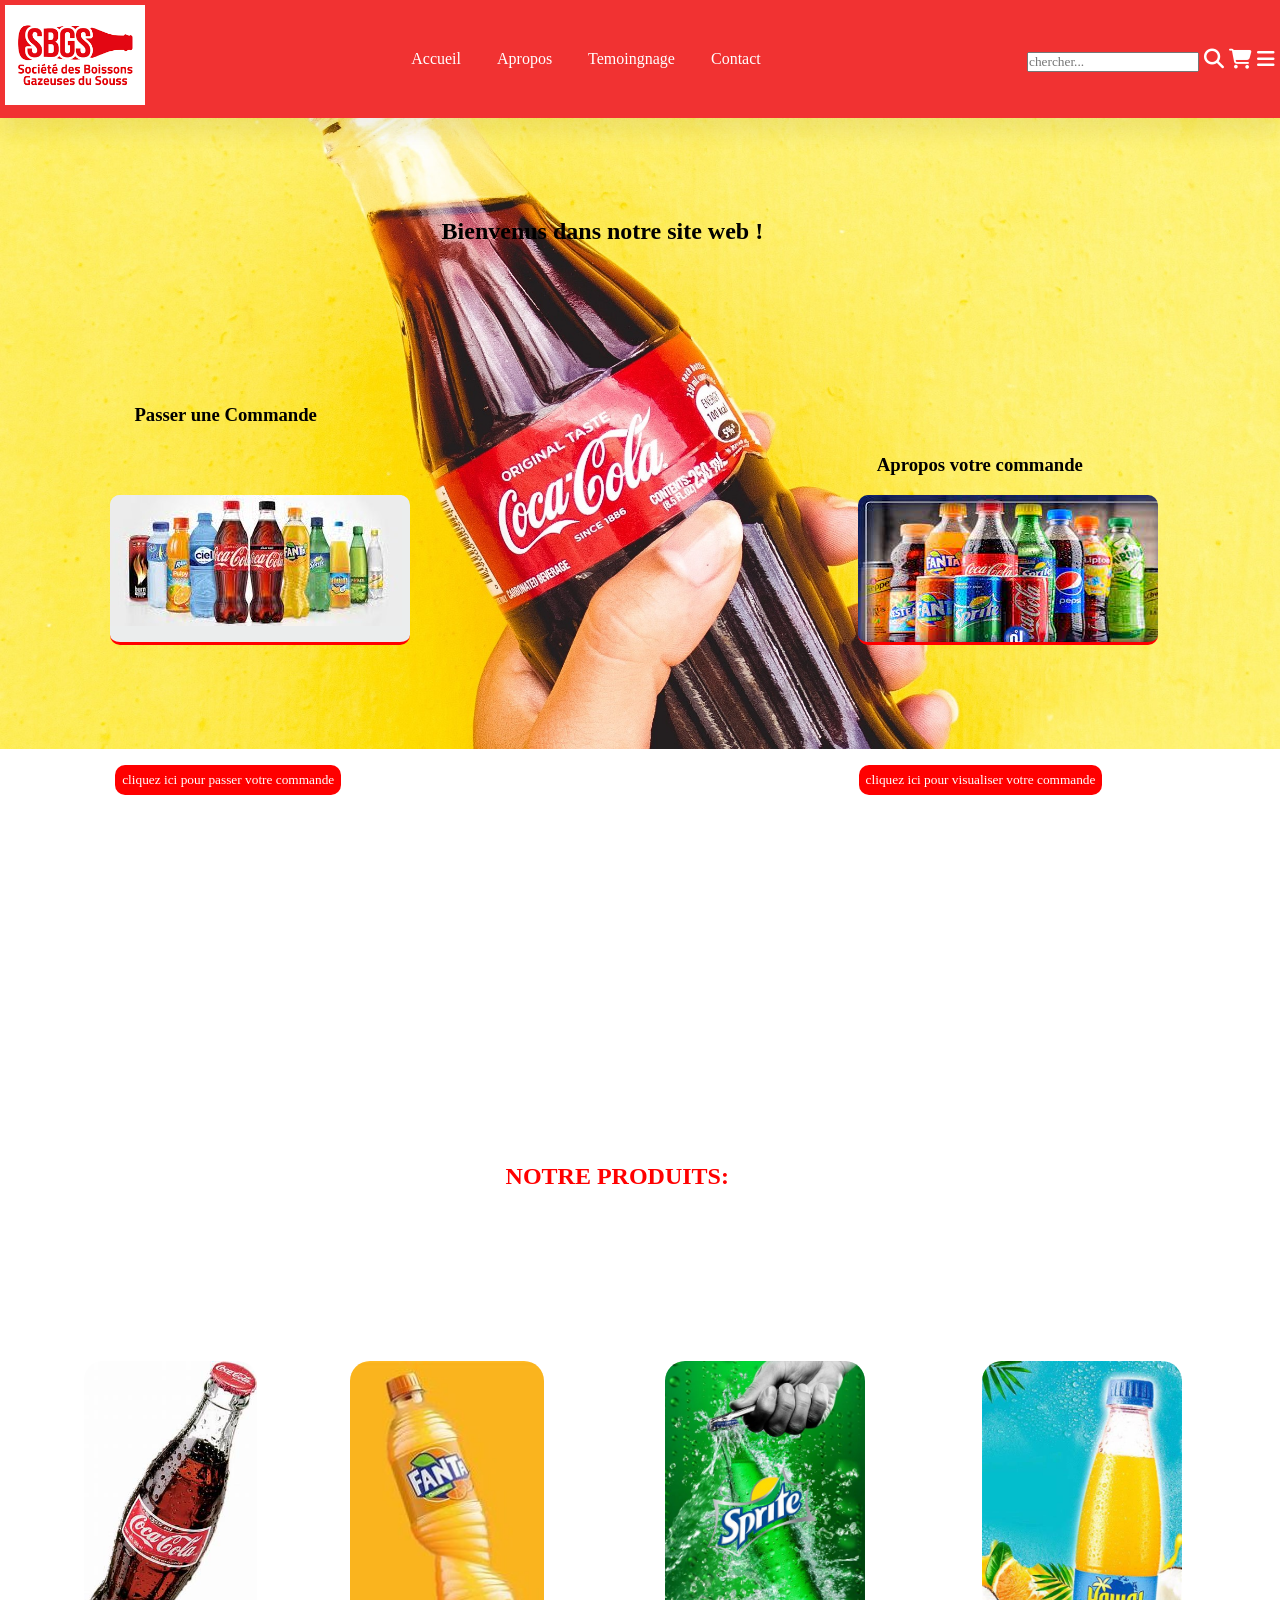
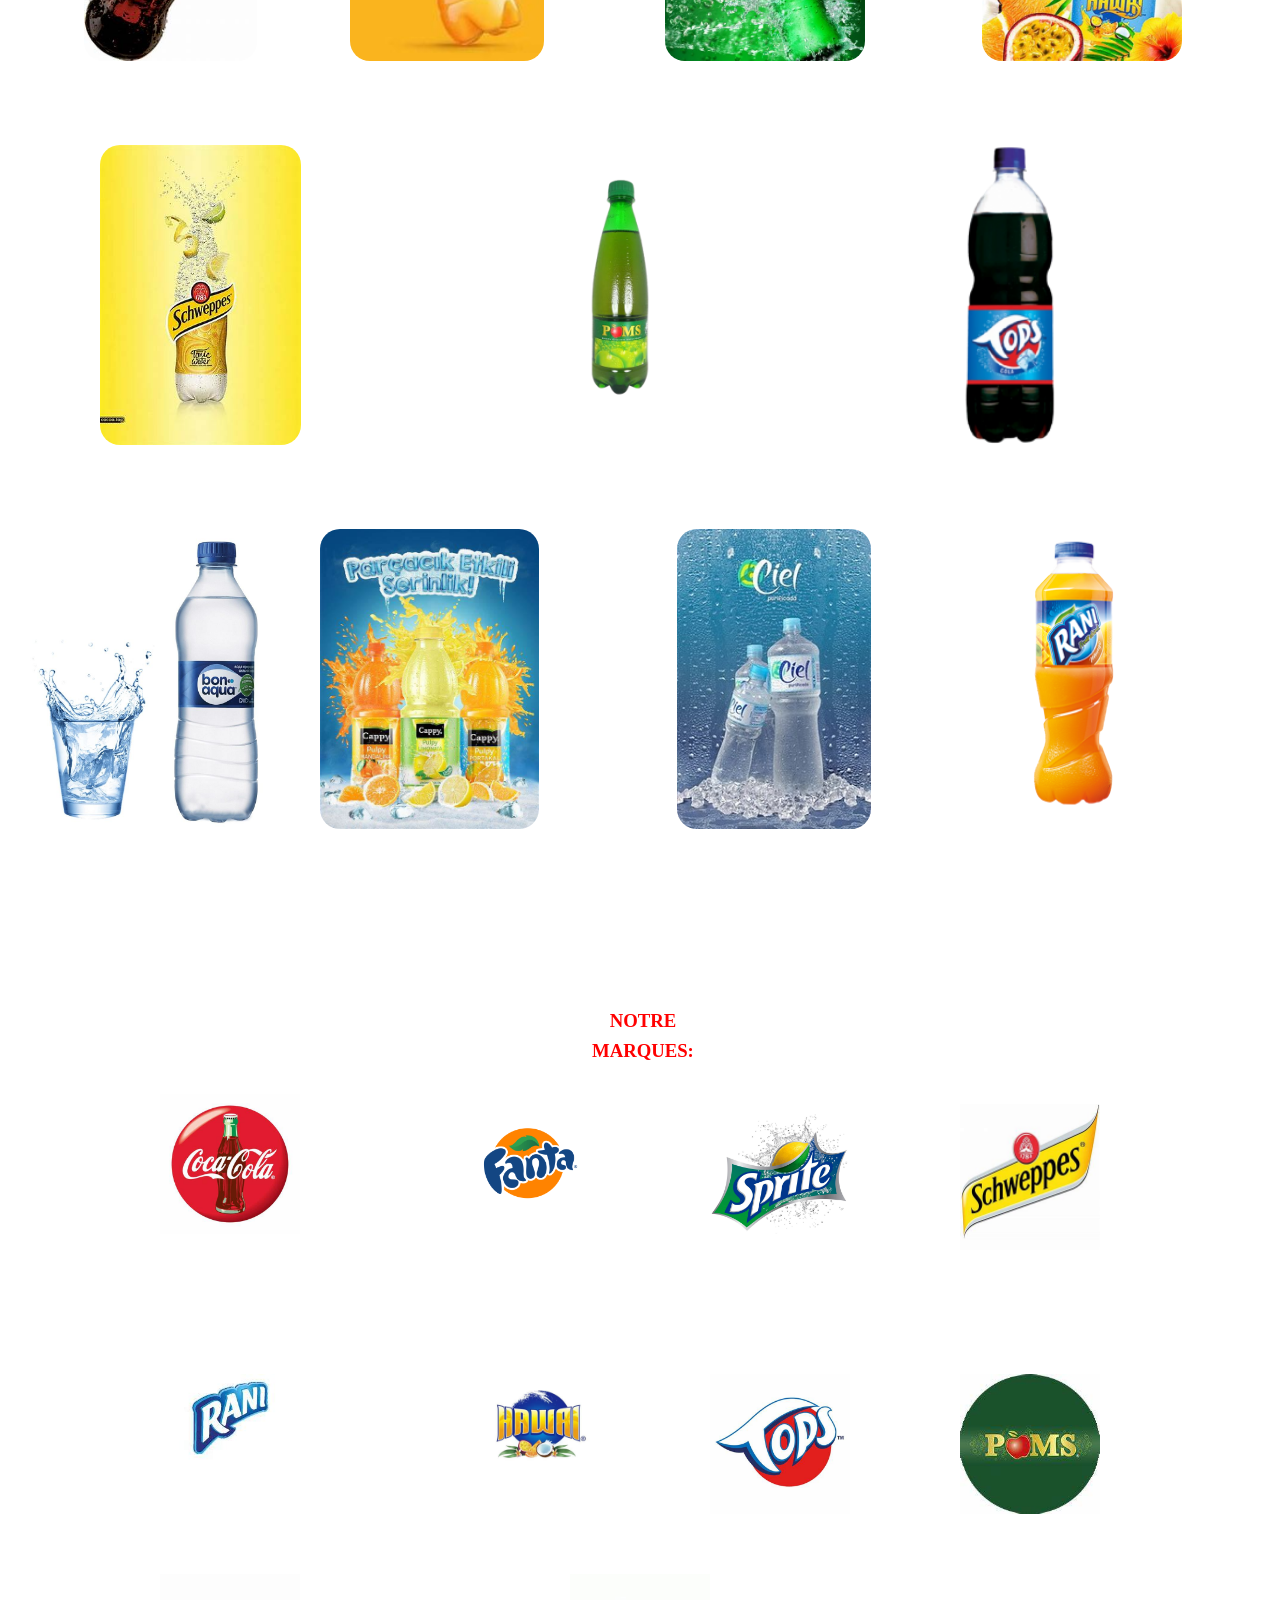
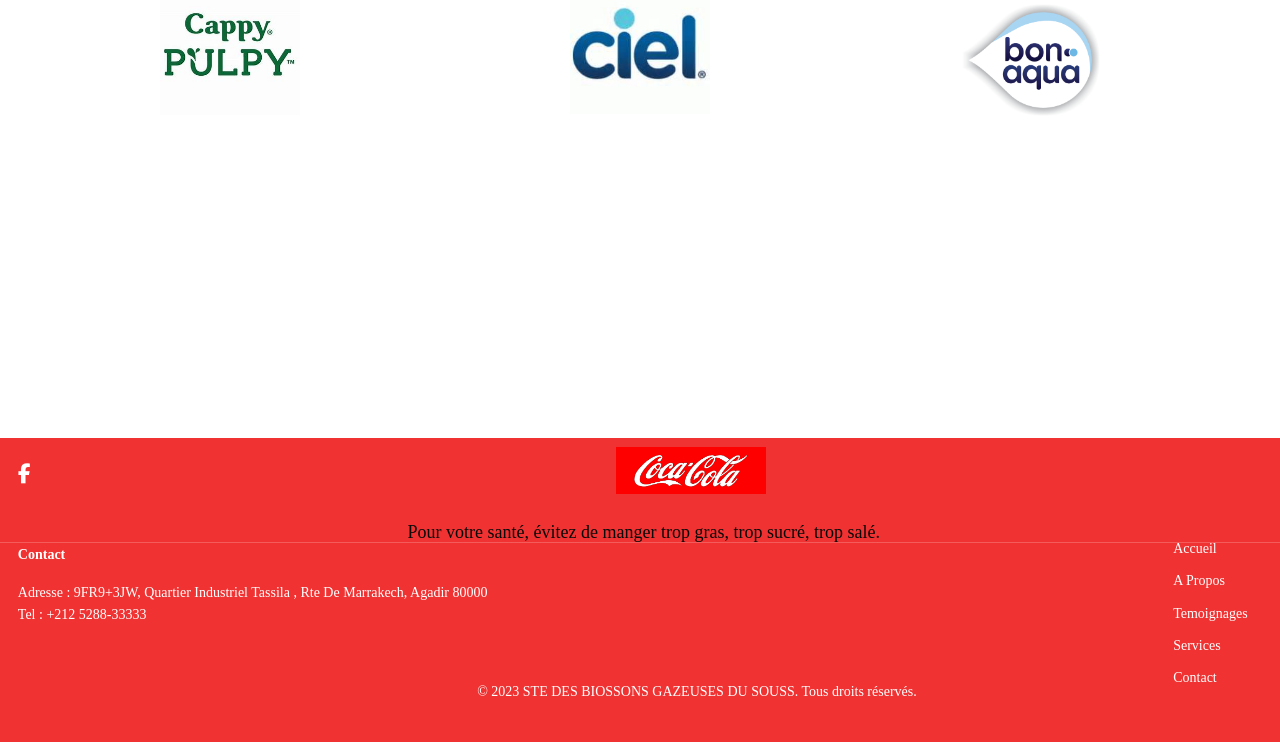
<file: index.html>
<!DOCTYPE html>
<html lang="en">
<head>
    <meta charset="UTF-8">
    <meta name="viewport" content="width=device-width, initial-scale=1.0">
    <title>STE DES BIOSSONS GAZEUSES DU SOUSS</title>
    <link rel="stylesheet" href="t.css">
    <link rel="stylesheet" href="https://cdnjs.cloudflare.com/ajax/libs/font-awesome/6.4.0/css/all.min.css">
    <style>
#header {
    position: sticky;
    top: 0; /* Ancrer en haut de la page */
    z-index: 100; /* Assurer que l'en-tête est au-dessus du contenu */
    background-color: white; /* Ajoutez la couleur de fond que vous préférez */
}
/* #content {
            background-image: url('wiw.jpg');
            background-size: cover;
            background-attachment: fixed;
            padding-top: 120px; style="background-image: url('wiw.jpg');background-size: cover;background-attachment: fixed;"
        } */
        #cart-btn{
            text-decoration: none;
            color: white;
        }

        .coca {
   cursor: pointer; 
   height: 380px; 
   width: 300px;
   left: 15px;
   top: 150%;
   position: absolute;
  
   /* background-color:white; 
    box-shadow: 0 0 10px rgba(0, 0, 0, 0.5); */
}
.c{
    position: relative;
    left: 23%;
    top: 3%;
    border-radius: 20px;
}
.fanta {
    cursor: pointer;
   height:380px;
   width: 300px;
   left: 25%;
   top: 150%;
   position: absolute;
   /* background-color:white; 
    box-shadow: 0 0 10px rgba(0, 0, 0, 0.5); */
}
.f{
    position: relative;
    left: 10%;
    top: 3%;
    
    border-radius: 20px;
}
.s{
    /* position: relative; */
    position: relative;
    left: 15%;
    top: 3%;
    border-radius: 20px;
}
.sprite{
    cursor: pointer;
    /* border-radius: 20px;  */
     height:380px;
   width: 300px;
   left: 100%;
   top: 0%;
   position: absolute;
   /* background-color:white; 
    box-shadow: 0 0 10px rgba(0, 0, 0, 0.5); */
}
.schweppes{
     cursor: pointer;
    /* border-radius: 20px; */
    height: 380px; 
   width: 340px;
   left: -80%;
   top: 101%;
   position: absolute;
   /* background-color:white; 
    box-shadow: 0 0 10px rgba(0, 0, 0, 0.5); */
}
.w{
    /* position: relative; */
    left: 6%;
    top: 3%;  

    border-radius: 20px;
    position: relative;
}
.hawai{
    cursor: pointer;
    /* border-radius: 20px; */
    height: 380px;
   width: 300px;
   left: 200%;
   top: 0%;
   position: absolute;
   /* background-color:white; 
    box-shadow: 0 0 10px rgba(0, 0, 0, 0.5); */
}
.p{
    /* position: relative; */
    left: 80px;
    top: 3%;  

    border-radius: 20px;
    position: relative;
}
.poms{
    cursor: pointer;
    /* border-radius: 20px; */
    height: 380px;
    width: 340px;
   left: 45%;
   top: 101%;
   position: absolute;
   /* background-color:white; 
    box-shadow: 0 0 10px rgba(0, 0, 0, 0.5); */
}
.t{
    /* position: relative; */
    left: 30px;
    top: 3%;  

    border-radius: 20px;
    position: relative;
}
.tops{
    cursor: pointer;
    /* border-radius: 20px; */
     height: 380px;
    width: 340px; 
    left: 170%;
    top: 101%;
    position: absolute;
    /* background-color:white; 
    box-shadow: 0 0 10px rgba(0, 0, 0, 0.5); */
}
.h{
    /* position: relative; */
    left: 20.5%;
    top: 3%;  

    border-radius: 20px;
    position: relative;
}



#eau{
    background-color: rgb(20, 91, 54);
    padding: 12px;
    text-align: center;
    color: antiquewhite;
    position: absolute;
    top: 310%;
    width: 100%;
}
.rani{
    cursor: pointer;
    /* border-radius: 20px; */
    height: 380px;
   width: 300px;
   left: 30%;
   top: 101%;
   position: absolute;
   /* background-color:white; 
    box-shadow: 0 0 10px rgba(0, 0, 0, 0.5); */
}
.r{
    /* position: relative; */
    left: 20%;
    top: 3%;  

    border-radius: 20px;
    position: relative;
}
.cappy{
    cursor: pointer;
    /* border-radius: 20px; */
    height:380px;
   width: 300px;
   left: -150%;
   /* bottom: 23%; */
   top: 101%;
   position: absolute;
   /* background-color:white; 
    box-shadow: 0 0 10px rgba(0, 0, 0, 0.5); */
}
.y{
    /* position: relative; */
    left: 0%;
    top: 3%;  

    border-radius: 20px;
    position: relative;
}
.bonaqua{
    cursor: pointer;
    /* border-radius: 20px; */
    height: 380px;
   width: 300px;
   left: -240%;
   top: 101%;
   position: absolute;
   /* background-color:white; 
    box-shadow: 0 0 10px rgba(0, 0, 0, 0.5); */
    /* ... Votre autre style ... */
}
.b{
    /* position: relative; */
    left: -5%;
    top: 3%;  

    border-radius: 20px;
    position: relative;
}
.ciel{
    cursor: pointer;
    /* border-radius: 20px; */
    height: 380px;
   width: 300px;
   left: -60%;
   top: 101%;
   position: absolute;
   /* background-color:white;
    box-shadow: 0 0 10px rgba(0, 0, 0, 0.5);  */
   
}
.i{
    /* position: relative; */
    left: 17%;
    top: 3%;  

    border-radius: 20px;
    position: relative;
}
#notre{
    text-align: center;
    position: absolute;
    top: 0%;

}
#marque{
    text-align: center;
    position: absolute;
    top: 120%;
    left: 80%;
}
#marque ul {
    display: flex;
    justify-content: center; /* Centrer horizontalement */
    align-items: center; /* Centrer verticalement */
    flex-wrap: wrap; /* Les images passent à la ligne si elles dépassent la largeur */
    gap: 20px; /* Espacement entre les images */
    position: absolute;
    top: 100%;
}

#marque li {
    list-style: none; /* Supprimer les puces de liste */
}
#marque img {
    max-width: 140px; /* Ajustez la largeur maximale selon vos besoins */
    height: auto; /* Hauteur ajustée automatiquement pour maintenir le rapport hauteur/largeur */
}
#cc{
    position: relative;
    left: -400px;
    top: 120px;
}
#ff{
    position: absolute;
    left: -100px;
    top: 150px;
}
#ss{
    position: absolute;
    left: 150px;
    top: 130px;
}
#ww{
    position: absolute;
    left: 400px;
    top: 130px;
}
#pp{
    position: absolute;
    left: 400px;
    top: 400px;
}
#tt{
    position: absolute;
    left: 150px;
    top: 400px;
}
#hh{
    position: absolute;
    left: -90px;
    top: 400px;
}
#rr{
    position: absolute;
    left: -400px;
    top: 400px;
}
#qp{
    position: absolute;
    left: -400px;
    top: 600px;
}
#ii{
    position: absolute;
    left: 10px;
    top: 600px;
}
#bb{
    position: absolute;
    left: 400px;
    top: 630px;
}




    </style>
</head>
<body style="        
background-image: url('wiw1.jpg');">
    <div id="body">
    <header id="header" style="background-color: rgb(241, 50, 50); z-index: 999;position:fixed;width: 100%;">
        <a href="#" class="logo">
            <img src="image/img.png" alt=""style="height: 100px; width: 140px;" >
        </a>
        <nav class="navbar" >
            <a href="index.html"id="nav-accueil">Accueil</a>
            <a href="propos.html" id="nav-apropos">Apropos</a>
            <a href="temoingnage.html"id="nav-temoignage">Temoingnage</a>
            <!-- <a href="service.html" id="nav-service">Service</a> -->
            <a href="contact.html" id="nav-contact">Contact</a>
        </nav>
       
       
        <div class="icons">
            <input type="search" id="search-box" placeholder="chercher...">
            <label for="search-box" class="fas fa-search"></label>
            <a href="ajouter_panier.php"><div class="fas fa-shopping-cart" id="cart-btn"></div></a>
            <div class="fas fa-bars" id="menu-btn"></div>
            
        </div>
        <!-- <a href="#" class="btn">checkoot now</a> -->
</header>
<div id="content">
 <main >
    <h2 id="notre" style=" text-align: center;position: absolute;top: 125%; align-items: center;padding: 2rem;left: 37%;color: red;        box-sizing:inherit ; ">NOTRE PRODUITS:</h2>
    <div id="reserv">
        <h2  style="top:20%;position: absolute;left:32%;" >Bienvenus dans notre site web !</h2>
        <H3 id="hh" style="left: 10.5%;">Passer une Commande</H3>
       <div class="commander">
            <h3 ></h3>
            <button><a href="get_commande.php" style="left: 9%;">cliquez ici pour passer votre commande</a></button>
        </div>
        <h3 id="h" style=" left: 68.5%;">Apropos votre commande</h3>
        <div class="commande">
            <h3></h3>
            <button><a href="info_commande.php" style="left:67.08%;">cliquez ici pour visualiser votre commande</a></button>
        </div>
    </div>
</div>
<div class="options">
   
   
   
  
</div>  
</main>

</div>


    



        
        <div class="coca">
            <img src="caca2.jpeg" height="300px"alt="NotFound" class="c">
             
                    <br>
                      
                    
                

       
        </div>
        <div class="fanta">
            <img src="fanta1.jpeg" height="300px"alt="NotFound" class="f">
                <div class="des">
                    <br>
              
            </div>
            <div class="sprite">
                <img src="sprite1.jpg" height="300px"alt="NotFound" class="s">
                    <div class="des">
                        <br>
                            
                    </div> 
                   
                </div>
                <div class="hawai">
                <img src="hawai1.jpeg" height="300px"alt="NotFound" class="h">
                    </div> 
                   
                
                <div class="schweppes">
                <img src="schweppes1.jpeg" height="300px"alt="NotFound" class="w">
                  
                </div>
                <div class="poms">
                <img src="image/poms0.jpg" height="300px"alt="NotFound" class="p">
                    
                   
                </div>

                <div class="tops">
                <img src="tops0.jpg" height="300px"alt="NotFound" class="t">
                    <div class="des">
                        <br>
                            
                   
                </div>

  
                <div class="bonaqua">
                <img src="bonaqua1.jpg" height="300px"alt="NotFound" class="b">
                    
                   
                </div>

                <div class="ciel">
                <img src="ciel1.jpg" height="300px"alt="NotFound" class="i">
                    
                   
                </div>

                <div class="rani">
                <img src="rani0.png" height="300px"alt="NotFound" class="r">
                    
                   
                </div>

                <div class="cappy">
                <img src="cappy1.jpeg" height="300px"alt="NotFound" class="y">
                    <div class="des">
                        <br>
                           
                   
                </div>

<div id="marque" >
    <h3 style=" text-align: center;position: absolute;top: 125%; align-items: center;padding: 2rem;left: 37%;color: red;     ">NOTRE MARQUES:</h3>
<ul>
<li id="cc"><img src="marc.jpeg" ></li>
<li id="ff"><img src="marf.png" alt="Marque"></li>
<li id="ss"><img src="mars.jpeg" alt="Marque"></li>
<li id="hh"><img src="marh.jpg" alt="Marque"></li>
<li id="ww"><img src="marqw.jpeg" alt="Marque"></li>
<li id="pp"><img src="marp.jpeg" alt="Marque"></li>
<li id="tt"><img src="mart.jpeg" alt="Marque"></li>
<li id="bb"><img src="marqb.png" alt="Marque"></li>
<li id="ii"><img src="marqi.jpeg" alt="Marque" ></li>
<li id="qp"><img src="marqp.jpeg" alt="Marque"></li>
<li id="rr"><img src="marqr.jpeg" alt="Marque"></li>
</ul>
</div>


<footer class="site-footer" style="position: absolute; top: 400%;">
    <div class="footer-top">
        <div class="footer-logo">
            <img src="logf.png" alt="Logo" width="150">
        </div>
        <div class="footer-menu">
            <ul>
                <li><a href="index.html">Accueil</a></li>
                <li><a href="propos.html">A Propos</a></li>
                <li><a href="temoingnage.html">Temoignages</a></li>
                <li><a href="servise.html">Services</a></li>
                <li><a href="contact.html">Contact</a></li>
            </ul>
        </div>
    </div>
    <div class="contact">
       <h4>Contact</h4> 
       <br>
       <br>
       <UL>

        <li style="text-decoration: none;"><br><A href="#">Adresse : 9FR9+3JW, Quartier Industriel Tassila ,
            Rte De Marrakech, Agadir
            80000</A></li>
        <li ><a href="#">Tel : +212 5288-33333</a></li>
       </UL>



    </div>
    <div class="footer-bottom">
        <div class="social-icons">
            <a href="https://web.facebook.com/sbgs.ma"><i class="fab fa-facebook-f"></i></a>
            
        </div>
        <p>&copy; 2023 STE DES BIOSSONS GAZEUSES DU SOUSS. Tous droits réservés.</p>
    </div>
    <div class="health-message">
        Pour votre santé, évitez de manger trop gras, trop sucré, trop salé.
    </div>
</footer>

    <script src="script.js"></script>

 
</body>
</html>
</file>
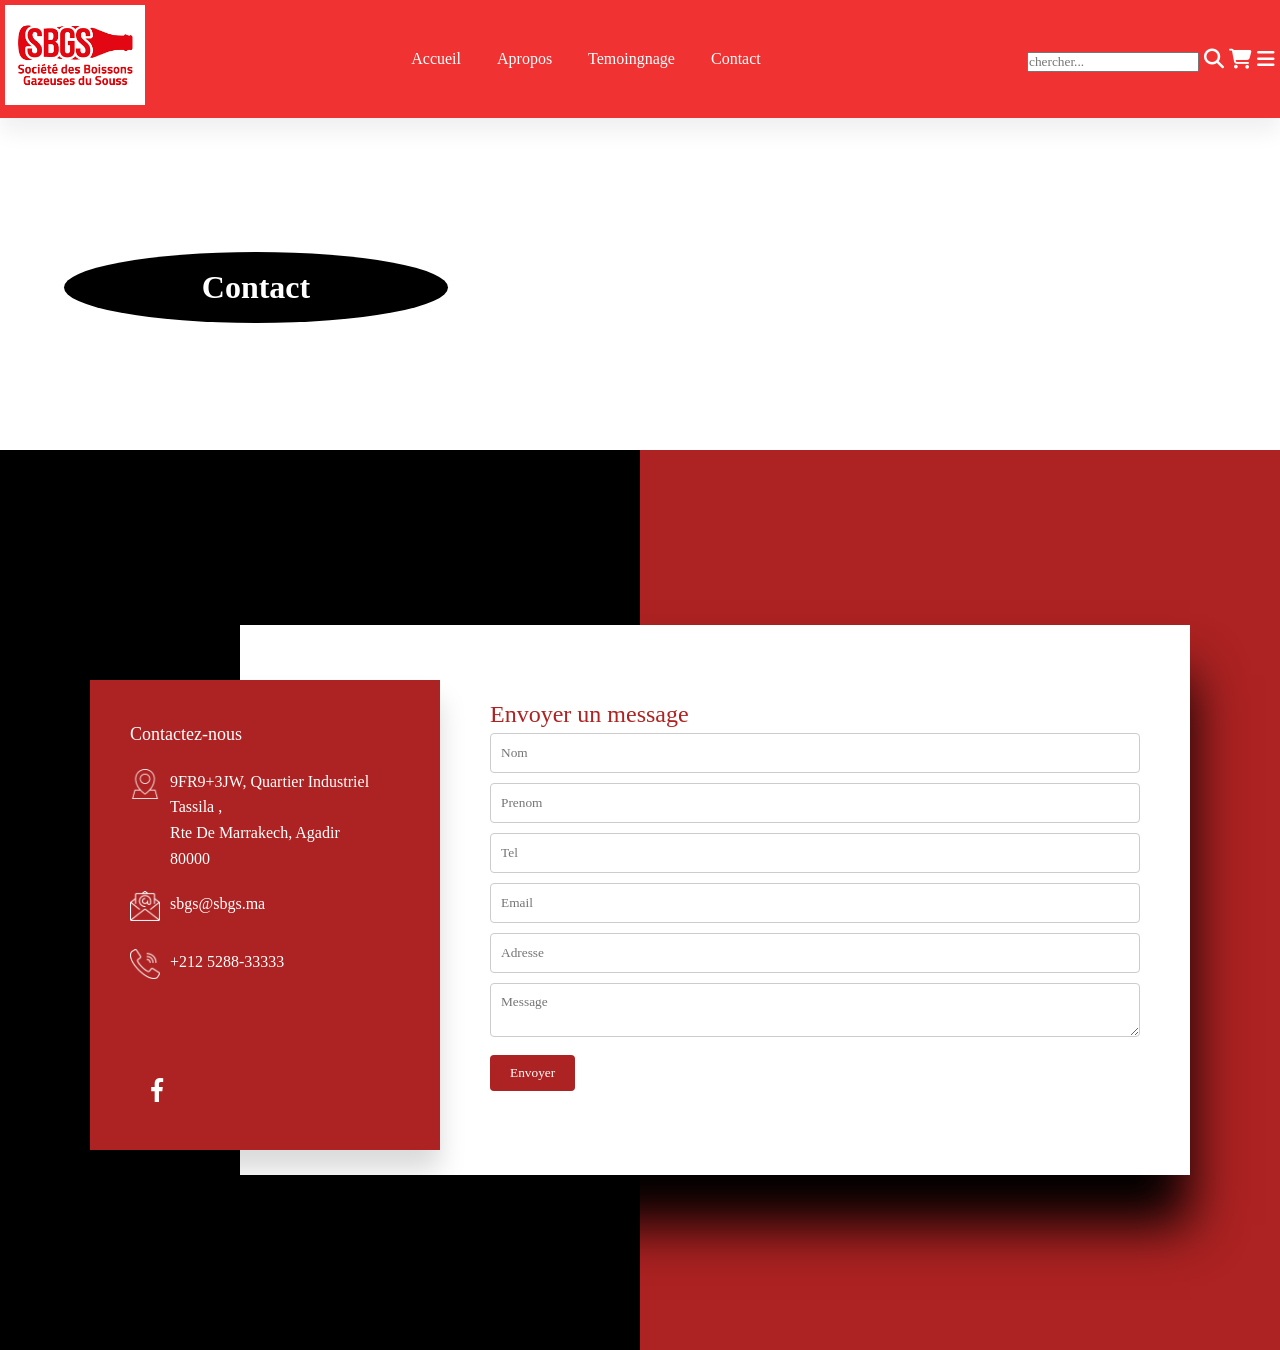
<file: contact.html>
<!DOCTYPE html>
<html lang="en">
<head>
    <meta charset="UTF-8">
    <meta name="viewport" content="width=device-width, initial-scale=1.0">
    <title>Document</title>
    <link rel="stylesheet" href="https://cdnjs.cloudflare.com/ajax/libs/font-awesome/6.4.0/css/all.min.css">
    <link rel="stylesheet" href="css.css">
    <style>
         #cart-btn{
            text-decoration: none;
            color: white;
        }
        section{
    position: absolute;
    top: 50%;
    background: rgb(173, 34, 34);
    width: 100%;
   
}
section::before{

    background:black ;
}
        .encadre-titre {
            position: relative;
            left:-100%;
            background-color: black;
          
            padding: 10px 20px;
            border-radius: 140%;
            margin-bottom: 20px;
        }
    </style>
</head>
<body>
  <header class="header"  style="background-color: rgb(241, 50, 50); z-index: 999;position:fixed;width: 100%;">
    <a href="#" class="logo">
        <img src="image/img.png" alt=""style="height: 100px; width: 140px;" >
    </a>
    <nav class="navbar">
        <a href="index.html">Accueil</a>
        <a href="propos.html">Apropos</a>
        <a href="temoingnage.html">Temoingnage</a>
        <!-- <a href="service.html">Service</a> -->
        <a href="contact.html">Contact</a>
    </nav>
   
   
    <div class="icons">
        <input type="search" id="search-box" placeholder="chercher...">
        <label for="search-box" class="fas fa-search"></label>
        <a href="ajouter_panier.php"><div class="fas fa-shopping-cart" id="cart-btn"></div></a>
        <div class="fas fa-bars" id="menu-btn"></div>
        
            </div>
        </div>
    </div>
    <!-- <a href="#" class="btn">checkoot now</a> -->
</header>
    <div id="con">
        <h1 id="contact" class="encadre-titre">Contact</h1>
        <section >
            <div class="container">
              <div class="contactInfo">
                <div>
                    <h2>Contactez-nous</h2>
                    <ul class="info">
                      <li>
                        <span><a href="https://www.google.fr/maps/place/Ste+Des+Boissons+Gazeuses+Du+Souss+(S.B.G.S.)/@30.39025,-9.5335008,17z/data=!3m1!4b1!4m6!3m5!1s0xdb3b68d27d5f00b:0x51515ec9b1da57fb!8m2!3d30.3902454!4d-9.5309205!16s%2Fg%2F11b6jh5y0b?entry=ttu"><img src="image/location.png" ></a></span>
                        <span> 9FR9+3JW, Quartier Industriel Tassila ,<br> Rte De Marrakech, Agadir <br>80000</span>
                      </li>
                      <li>
                        <span><img src="image/mail.png" ></span>
                        <span> sbgs@sbgs.ma</span>
                      </li>
                      <li>
                        <span><img src="image/call.png" ></span>
                        <span> +212 5288-33333</span>
                      </li>
                  </ul>
                </div>
                <ul class="sci">
                  <li><a href="https://web.facebook.com/sbgs.ma"><img src="image/1.png" ></a></li>
        
                </ul>
              </div>
        
              <div class="contactForm">
            <form action="message.php" method="post">
              <h2>Envoyer un message</h2>
            <form style="margin-top: 20px;">
            <input type="text" placeholder="Nom" name="nom" style="width: 100%; height: 40px; padding: 10px; margin-bottom: 10px; border: 1px solid #ccc; border-radius: 4px;">
            <input type="text" placeholder="Prenom " name="prenom" style="width: 100%; height: 40px; padding: 10px; margin-bottom: 10px; border: 1px solid #ccc; border-radius: 4px;">
            <input type="number" placeholder="Tel" name="tel" style="width: 100%; height: 40px; padding: 10px; margin-bottom: 10px; border: 1px solid #ccc; border-radius: 4px;">
            <input type="text" placeholder="Email" name="email" style="width: 100%; height: 40px; padding: 10px; margin-bottom: 10px; border: 1px solid #ccc; border-radius: 4px;">
            <input type="text" placeholder="Adresse" name="adresse" style="width: 100%; height: 40px; padding: 10px; margin-bottom: 10px; border: 1px solid #ccc; border-radius: 4px;">
            <textarea placeholder="Message" name="message" style="width: 100%; padding: 10px; margin-bottom: 10px; border: 1px solid #ccc; border-radius: 4px;"></textarea>
            <button type="submit" style="padding: 10px 20px; background-color: rgb(173, 34, 34); color: #fff; border: none; border-radius: 4px; cursor: pointer;" name="Envoyer">Envoyer</button>
            </form>
          </form>
            </div>
          </div>
          </section>
    </div>
</body>
</html>
</file>
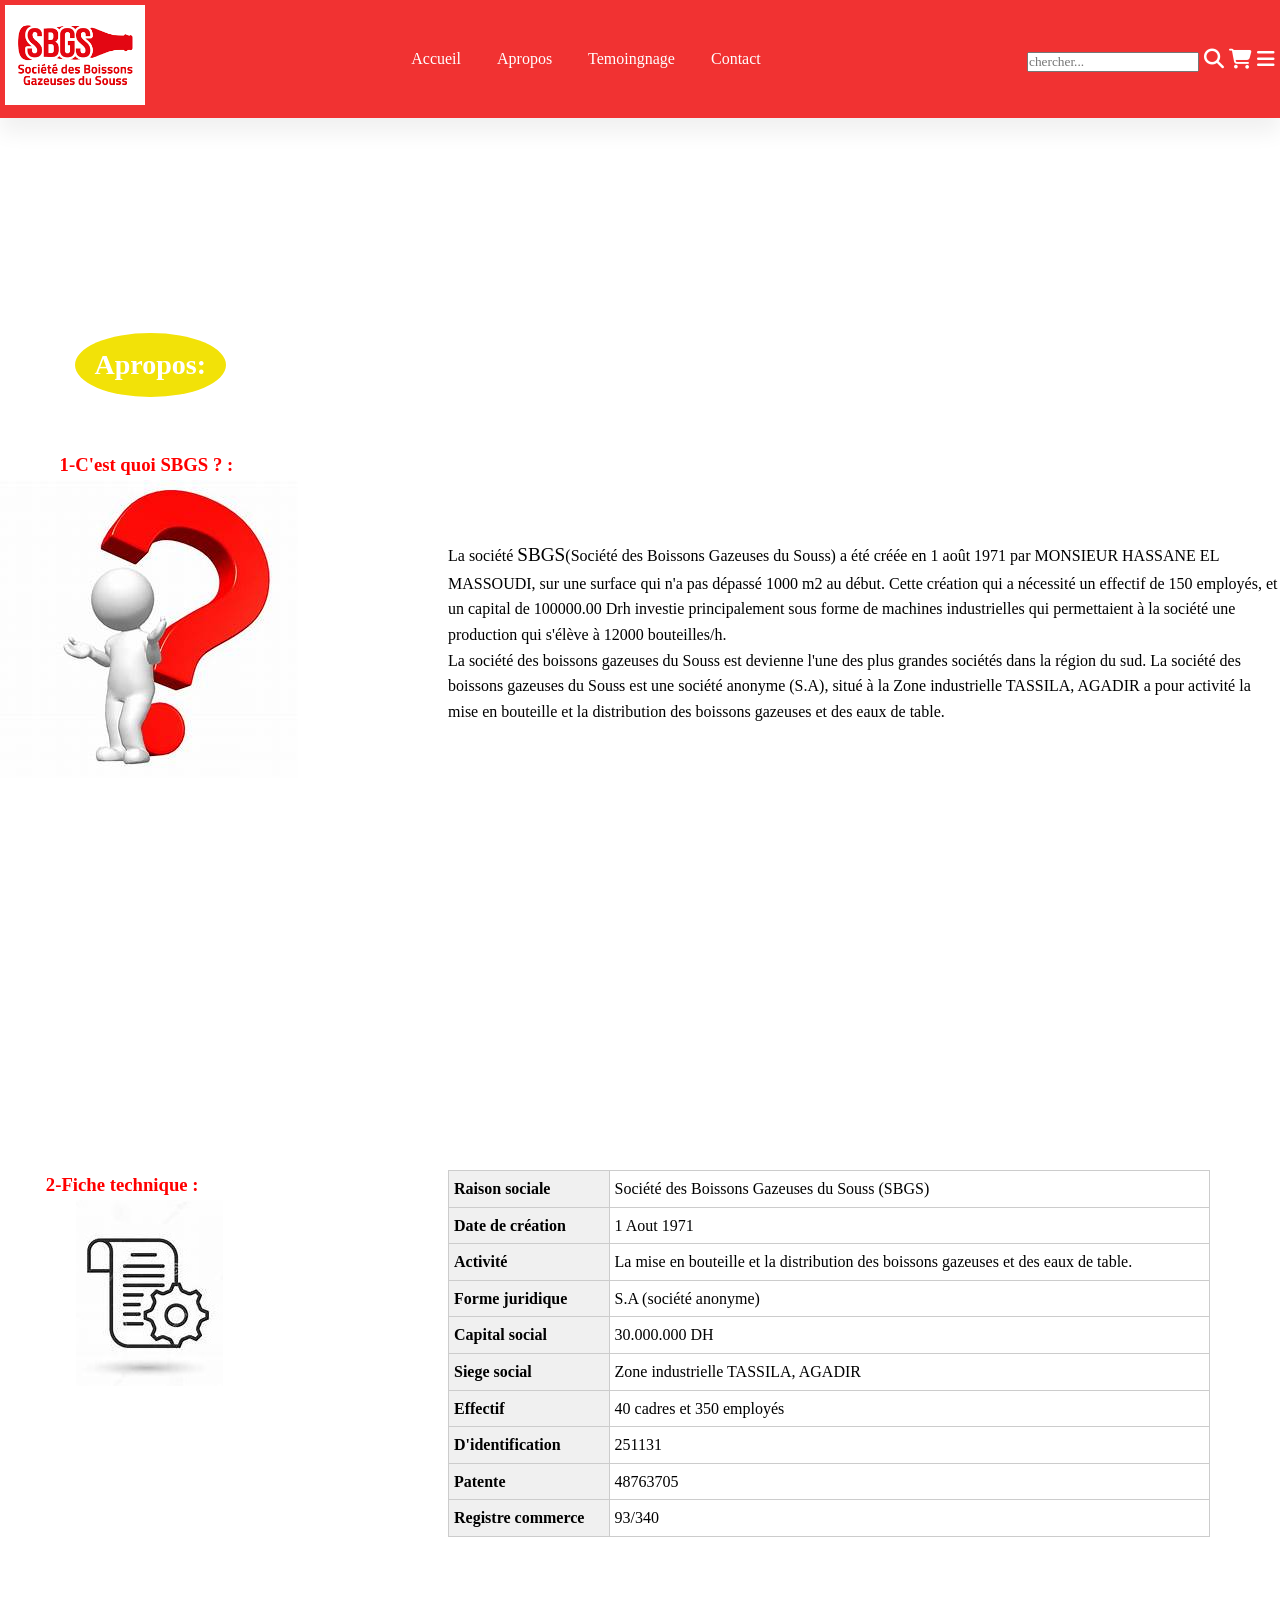
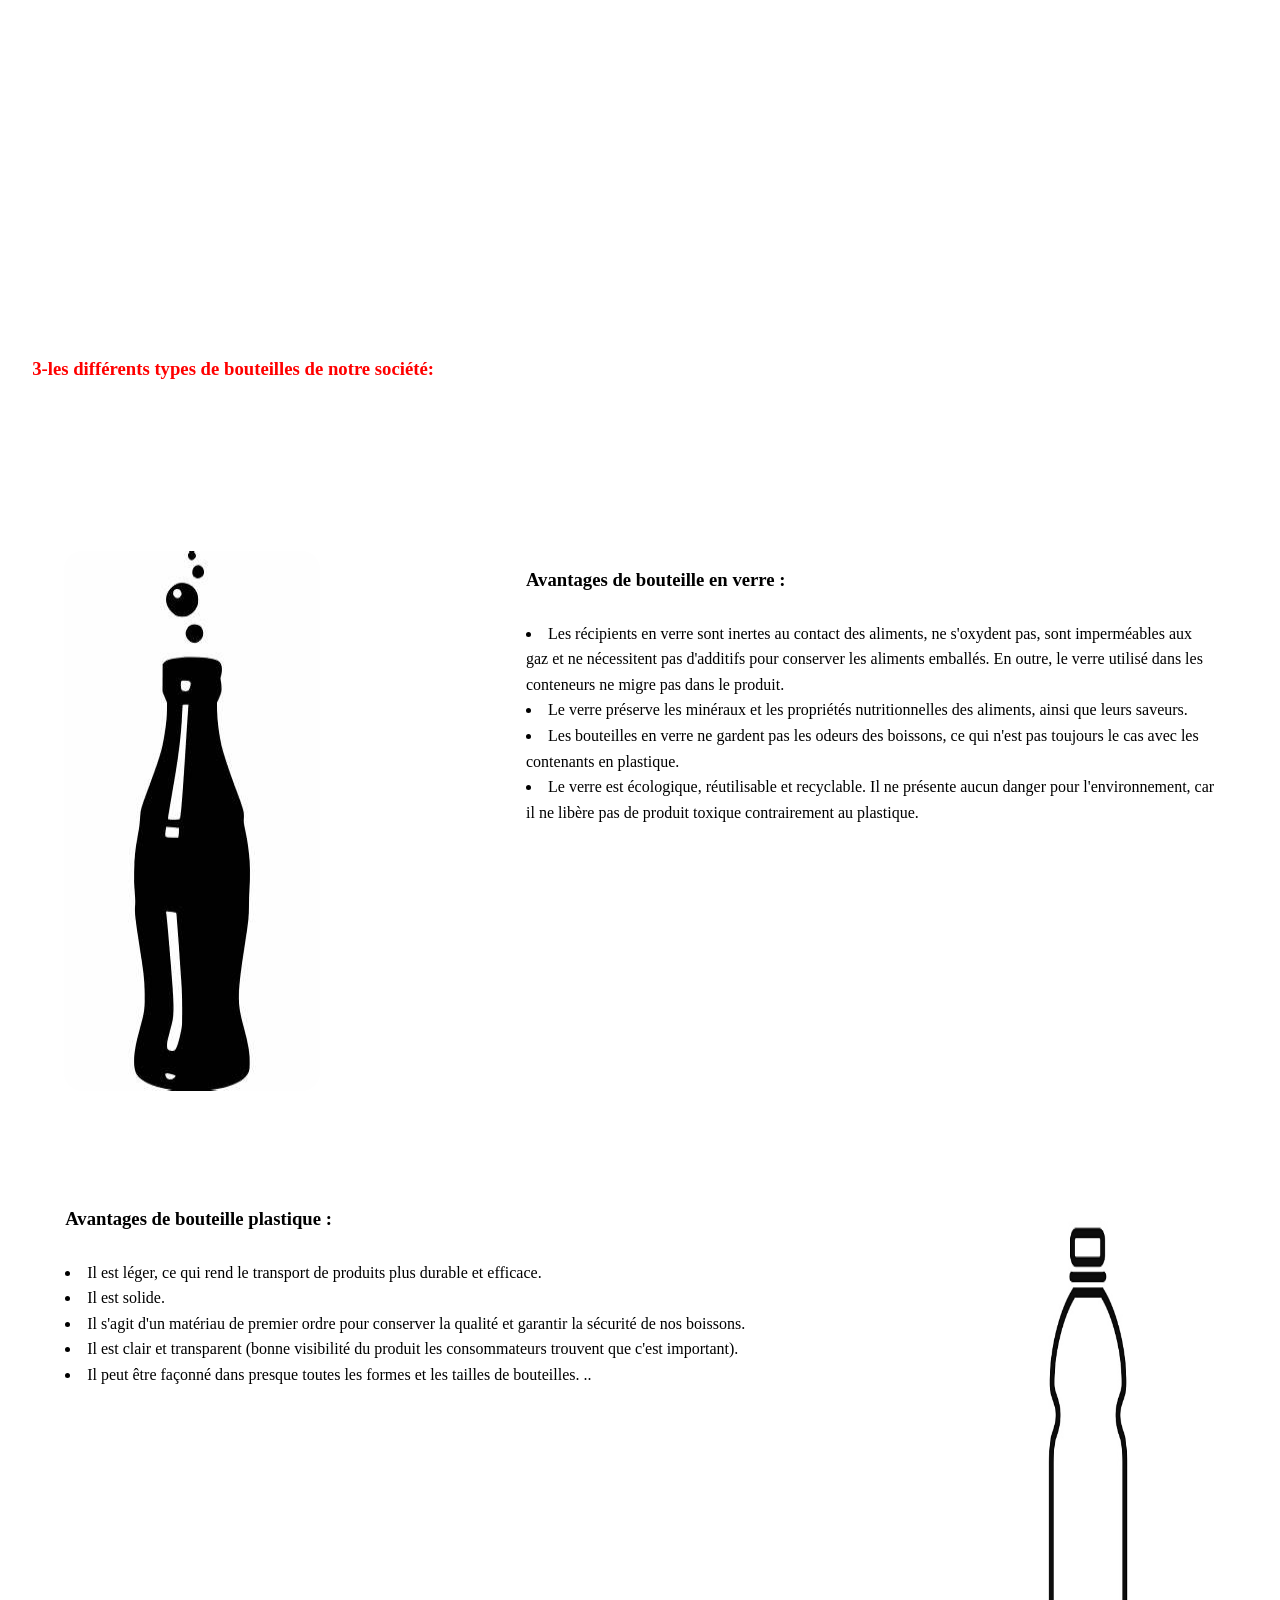
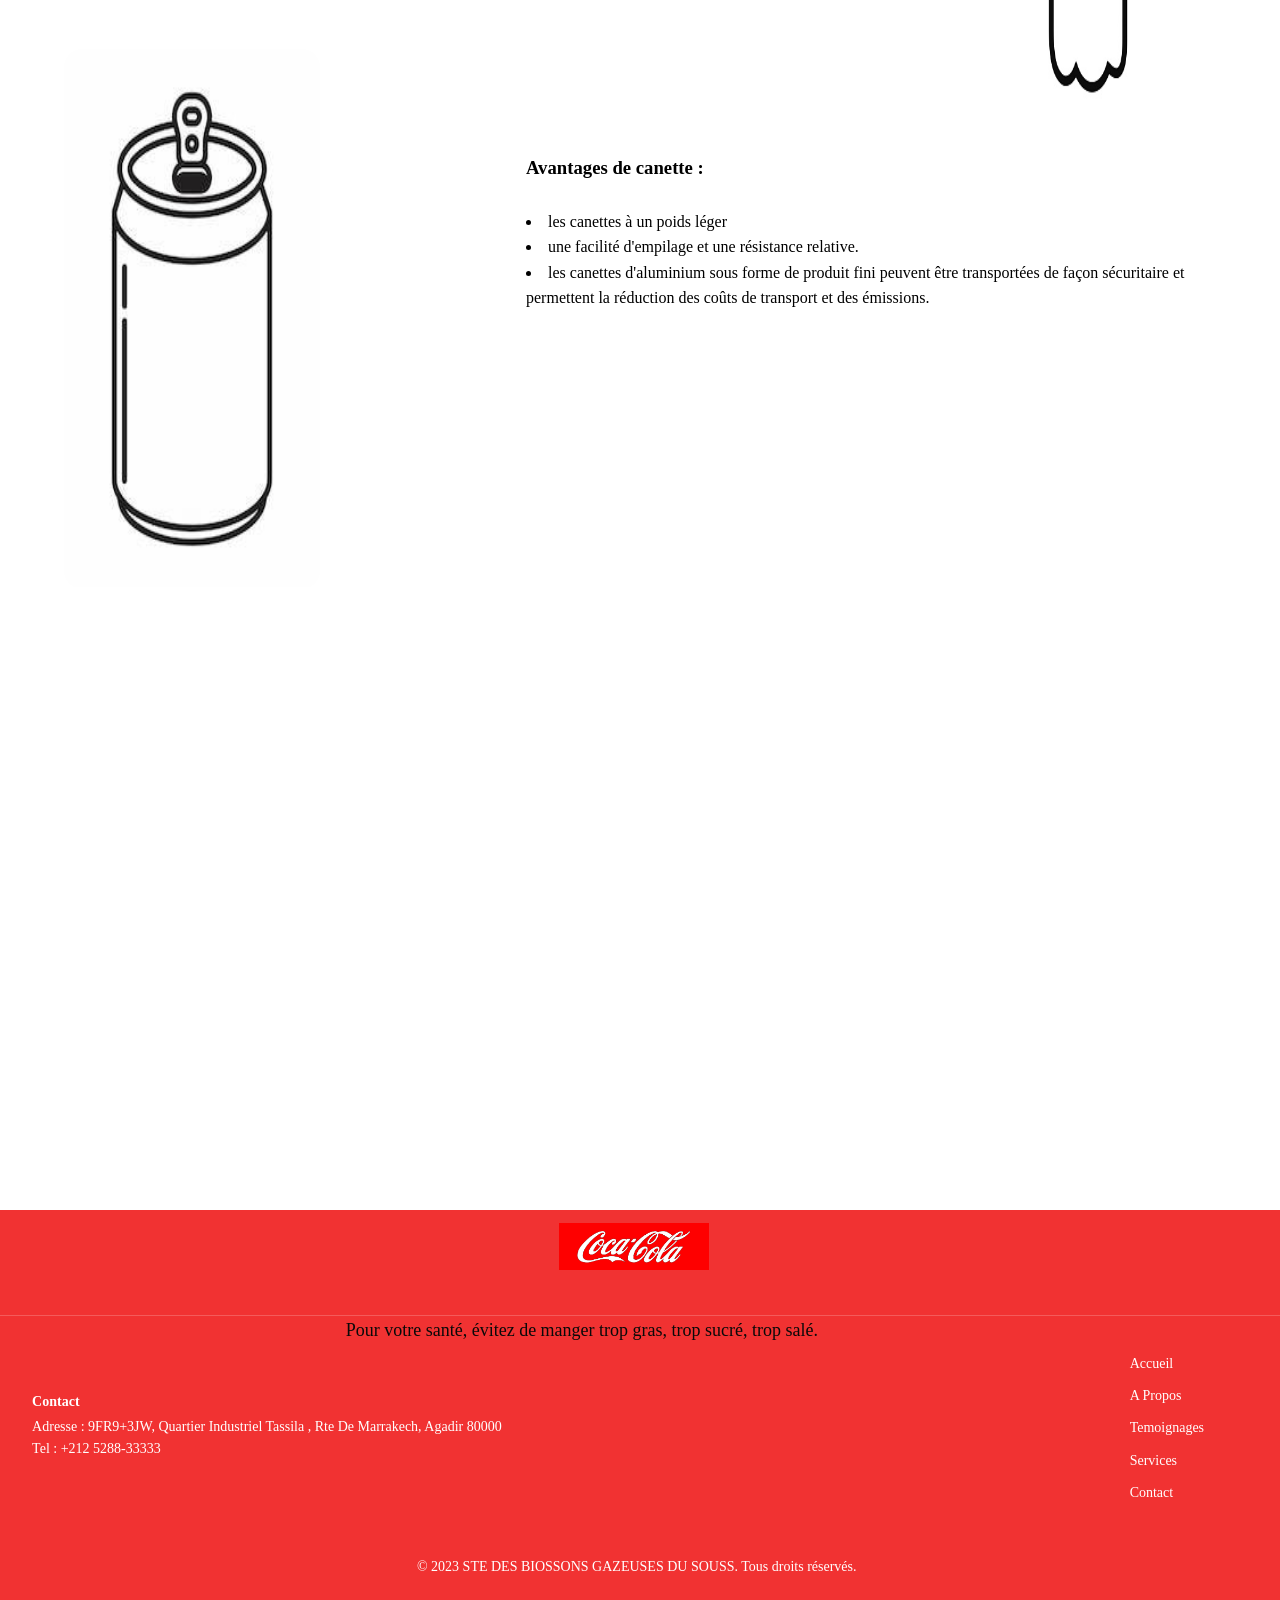
<file: propos.html>
<!DOCTYPE html>
<html lang="en">
<head>
    <meta charset="UTF-8">
    <meta name="viewport" content="width=device-width, initial-scale=1.0">
    <link rel="stylesheet" href="css.css">
    <link rel="stylesheet" href="https://cdnjs.cloudflare.com/ajax/libs/font-awesome/6.4.0/css/all.min.css">
    <title>Document</title>
    <style> 
    #header {
    position: sticky;
    top: 0; /* Ancrer en haut de la page */
    z-index: 100; /* Assurer que l'en-tête est au-dessus du contenu */
    background-color: white; /* Ajoutez la couleur de fond que vous préférez */
}
        #cart-btn{
        text-decoration: none;
        color: white;
    }
    #intro{
        position:absolute;
        top: 50%;
    }
    #intro h2 {
            background-color: rgb(242, 226, 8);
            color: white;
            font-size: 28px;
            padding: 10px 20px;
            border-radius: 50%;
            margin-bottom: 20px;
        }

    #body{
        position:absolute;
        top: 60%;
        left: 35%;
        
    }
    #fiche h3{
        position: relative;
        left: 30%;
        color: red;

    }
    #fiche img{
        position: relative;
        left: 50%;
        top: 40%;
        color: red;

    }
    #fiche{
        position: absolute;
        top:130% ;
    }
    #table {
        position: absolute;
        width: 85%;
        left: 35%;
        top: 130%;
    }
    #foot{
        position: absolute;
        width: 24%;
        left:20%;
        bottom: -250%;
        height: 60%;
        right: 0%;
        top: 250%;
    }
    #bout{
        position: absolute;
        top: 200%;
    }
    .choix2 h2{
            color:#0a0a0a;
    left: 43%;
    
    text-align: center;
    padding: 5%px;
    display:flex;
    align-items: center; 
   justify-content: space-between;
   position: absolute; 
        }
        .choix2 .v{
            height: 60%;
    top: 239%;
    left: 5%;
    width: 20%;
    position: absolute;
    border-radius: 20px;

    
        }
        .choix2 .p{
     height: 60%;
    top: 310%;
    left: 75%;
    width: 20%;
    position: absolute;
    border-radius: 20px;
        }
        .choix2 .c{
            height: 60%;
    top: 361%;
    left: 5%;
    width: 20%;
    position: absolute;
    border-radius: 20px;}
  
head div{
    width: 100%;
}
#page-header h2,
#page-header p{
    background-color: rgb(202, 91, 54);
        height: 100% ;
        padding: 20px;
        position: relative;
        text-align: center;
}
#coca-cola{
    background-color: white;
        height: 90% ;
        padding: 12px;
}
#cola-cola img{
    text-align: center;
    left: 100%;
    position: relative;
  
}
.info_coca_verre{
    background-color: white;
    position: absolute;
    padding: 14px;
    left: 40%;
    right: 4%;
    top: 239%;
    height: 50%;
    border-radius: 20px;
}
.info_coca_plastic{
    background-color: white;
    position: absolute;
    padding: 14px;
    left: 4%;
    right: 40%;
    top: 310%;
    height: 50%;
    border-radius: 20px;
}
.info_coca_canette{
    background-color: white;
    position: absolute;
    padding: 14px;
    left: 40%;
    right: 4%;
    top: 371%;
    height: 50%;
    border-radius: 20px;
}
#icons{
font-size: 20px;
color: rgb(239, 17, 17);
cursor: pointer;
}

    </style>
</head>
<body style="background-color: white;">
     <header class="header"  style="background-color: rgb(241, 50, 50); z-index: 999;position:fixed;width: 100%;">
        <a href="#" class="logo">
            <img src="image/img.png" alt=""style="height: 100px; width: 140px;" >
        </a>
        <nav class="navbar">
            <a href="index.html">Accueil</a>
            <a href="propos.html">Apropos</a>
            <a href="temoingnage.html">Temoingnage</a>
            <!-- <a href="service.html">Service</a> -->
            <a href="contact.html">Contact</a>
        </nav>
       
       
        <div class="icons">
            <input type="search" id="search-box" placeholder="chercher...">
            <label for="search-box" class="fas fa-search"></label>
            <a href="ajouter_panier.php"><div class="fas fa-shopping-cart" id="cart-btn"></div></a>
            <div class="fas fa-bars" id="menu-btn"></div>
            
        </div>
        <!-- <a href="#" class="btn">checkoot now</a> -->
    </header>
<div id="intro">
    <h2  style="position: absolute; top: -35%; left: 25%;">Apropos:</h2>
    <H3 style="position: relative;left: 20%;color: red;">1-C'est quoi SBGS ? :
    </H3>
    <img src="ppp.jpeg" alt="??" style="position: relative;">
</div>
<div id="body">
    La société <big>SBGS</big>(Société des Boissons Gazeuses du Souss) a été créée en 1 août 1971 par MONSIEUR HASSANE EL MASSOUDI, sur une surface qui n'a pas dépassé 1000 m2
    au début. Cette création qui a 
    nécessité un effectif de 150 employés, et un capital de 100000.00 Drh investie 
    principalement sous forme de machines industrielles qui permettaient à la société une 
    production qui s'élève à 12000 bouteilles/h. <br> La société des boissons gazeuses du Souss
    est devienne l'une des plus grandes sociétés dans la région du sud.
    La société des boissons gazeuses du Souss est une société anonyme 
    (S.A), situé à la Zone industrielle TASSILA, AGADIR a pour activité la mise en 
    bouteille et la distribution des boissons gazeuses et des eaux de table.
</div>

<div id="fiche">
    <h3>2-Fiche technique :</h3>
    <img src="fff.jpeg" >
</div>
    <div id="table">
    <table>
        <tr>
            <th>Raison sociale</th>
            <td>Société des Boissons Gazeuses du Souss (SBGS)</td>
        </tr>
        <tr>
            <th>Date de création</th>
            <td>1 Aout 1971</td>
        </tr>
        <tr>
            <th>Activité</th>
            <td>La mise en bouteille et la distribution des boissons gazeuses et des eaux de table.</td>
        </tr>
        <tr>
            <th>Forme juridique</th>
            <td>S.A (société anonyme)</td>
        </tr>
        <tr>
            <th>Capital social</th>
            <td>30.000.000 DH</td>
        </tr>
        <tr>
            <th>Siege social</th>
            <td>Zone industrielle TASSILA, AGADIR</td>
        </tr>
        <tr>
            <th>Effectif</th>
            <td>40 cadres et 350 employés</td>
        </tr>
        <tr>
            <th>D'identification</th>
            <td>251131</td>
        </tr>
        <tr>
            <th>Patente </th>
            <td>48763705   </td>
        </tr>
        <tr>
            <th>Registre commerce</th>
            <td> 93/340</td>
        </tr>
    </table>
</div>


<div id="bout">
    <br>
    <br>
    <br>
    <br>
    <br><br>
    
    
    <h3 style="position: relative;left: 8%;color: red;">3-les différents types de bouteilles de notre société:</h3>
 
</div>
<div id="vpc">
    <article class="choix2">
        
       <img src="boo.jpeg" class="v">
       <div class="info_coca_plastic"> 
       <h3>Avantages de bouteille plastique  :</h3><br>
        <p> <li>Il est léger, ce qui rend le transport de produits plus durable et efficace.<br></li>
        <li>Il est solide.<br></li>
    <li>Il s'agit d'un matériau de premier ordre pour conserver la qualité et garantir la sécurité  de nos boissons.<br></li>
    <li>  Il est clair et transparent (bonne visibilité du produit les consommateurs trouvent que c'est important).<br></li>
    <li>  Il peut être façonné dans presque toutes les formes et les tailles de bouteilles. ..</li></p>
    </div>
         </form>
    
    
      <img src="lp.jpg" class="p">
       
       
    <div class="info_coca_verre"> 
        <h3>Avantages de bouteille en verre :</h3><br>
        <p> <li>Les récipients en verre sont inertes au contact des aliments, ne s'oxydent pas, sont imperméables aux gaz et ne nécessitent pas d'additifs pour conserver les aliments emballés. En outre, le verre utilisé dans les conteneurs ne migre pas dans le produit.<br></li>
        <li>Le verre préserve les minéraux et les propriétés nutritionnelles des aliments, ainsi que leurs saveurs.<br></li>
    <li>Les bouteilles en verre ne gardent pas les odeurs des boissons, ce qui n'est pas toujours le cas avec les contenants en plastique.<br></li>
    <li>  Le verre est écologique, réutilisable et recyclable. Il ne présente aucun danger pour l'environnement, car il ne libère pas de produit toxique contrairement au plastique.<br></li></p>
       </div>
     
    </form>
    
  
        <img src="lc.jpeg" class="c">
        <div class="info_coca_canette"> 
            <h3>Avantages de canette :</h3><br>
            <p> <li>les canettes à un poids léger<br></li>
            <li> une facilité d'empilage et  une résistance relative.<br></li>
        <li>les canettes d'aluminium sous forme de produit fini peuvent être transportées de façon sécuritaire et permettent la réduction des coûts de transport et des émissions.<br></li></p>
           </div>
    </form>
    </article>
</div>
<div id="foot">
<footer class="site-footer" style="position: absolute; top: 400%;">
    <div class="footer-top">
        <div class="footer-logo">
            <img src="logf.png" alt="Logo" width="150">
        </div>
        <div class="footer-menu">
            <ul>
                <li><a href="index.html">Accueil</a></li>
                <li><a href="propos.html">A Propos</a></li>
                <li><a href="temoingnage.html">Temoignages</a></li>
                <li><a href="servise.html">Services</a></li>
                <li><a href="contact.html">Contact</a></li>
            </ul>
        </div>
    </div>
    <div class="contact" style="position: relative; left: 6%;top: 30%;">
       <h4>Contact</h4> 
       <br>
       <br>
       <UL>

        <li style="text-decoration: none;"><br><A href="#">Adresse : 9FR9+3JW, Quartier Industriel Tassila ,
            Rte De Marrakech, Agadir
            80000</A></li>
        <li ><a href="#">Tel : +212 5288-33333</a></li>
       </UL>



    </div>
    <div class="footer-bottom">
        <div class="social-icons">
            <a href="https://web.facebook.com/sbgs.ma"><i class="fab fa-facebook-f"></i></a>
            
        </div>
        <p>&copy; 2023 STE DES BIOSSONS GAZEUSES DU SOUSS. Tous droits réservés.</p>
    </div>
    <div class="health-message">
        Pour votre santé, évitez de manger trop gras, trop sucré, trop salé.
    </div>
</footer>
</div>
  

    

    <script src="script.js"></script>
</body>
</html>
</file>
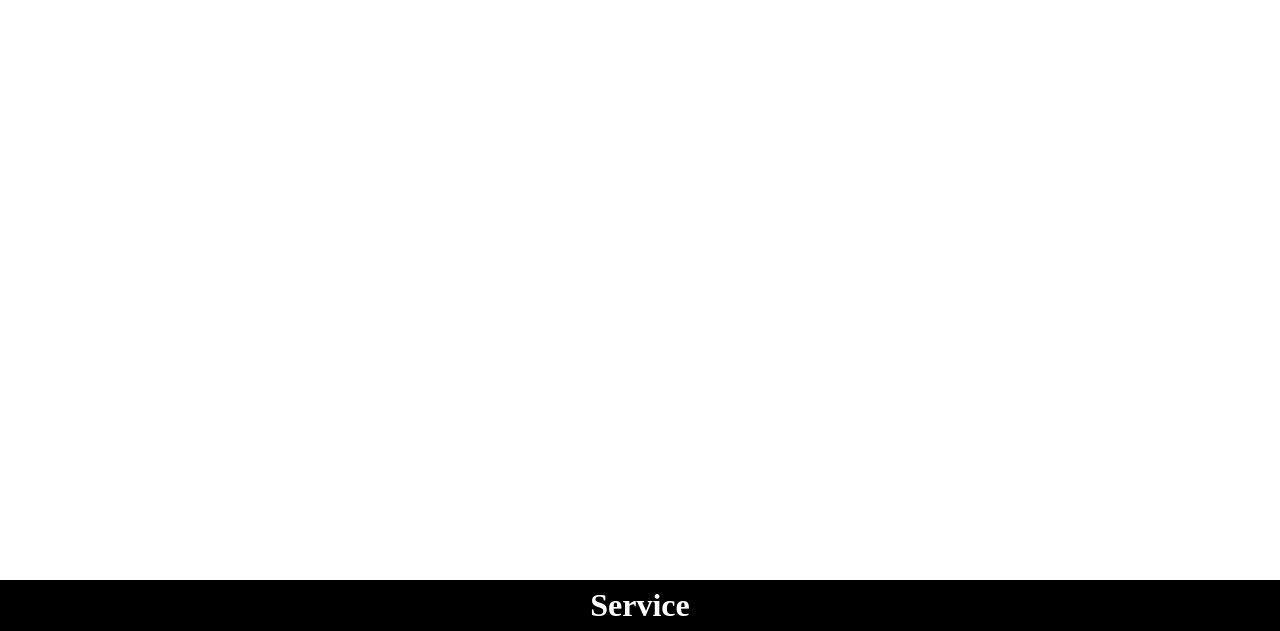
<file: servise.html>
<!DOCTYPE html>
<html lang="en">
<head>
    <meta charset="UTF-8">
    <meta name="viewport" content="width=device-width, initial-scale=1.0">
    <title>Document</title>
    <link rel="stylesheet" href="css.css">
</head>
<body>
    <div id="ser" >
        <h1 id="service">Service</h1>

    </div>
</body>
</html>
</file>
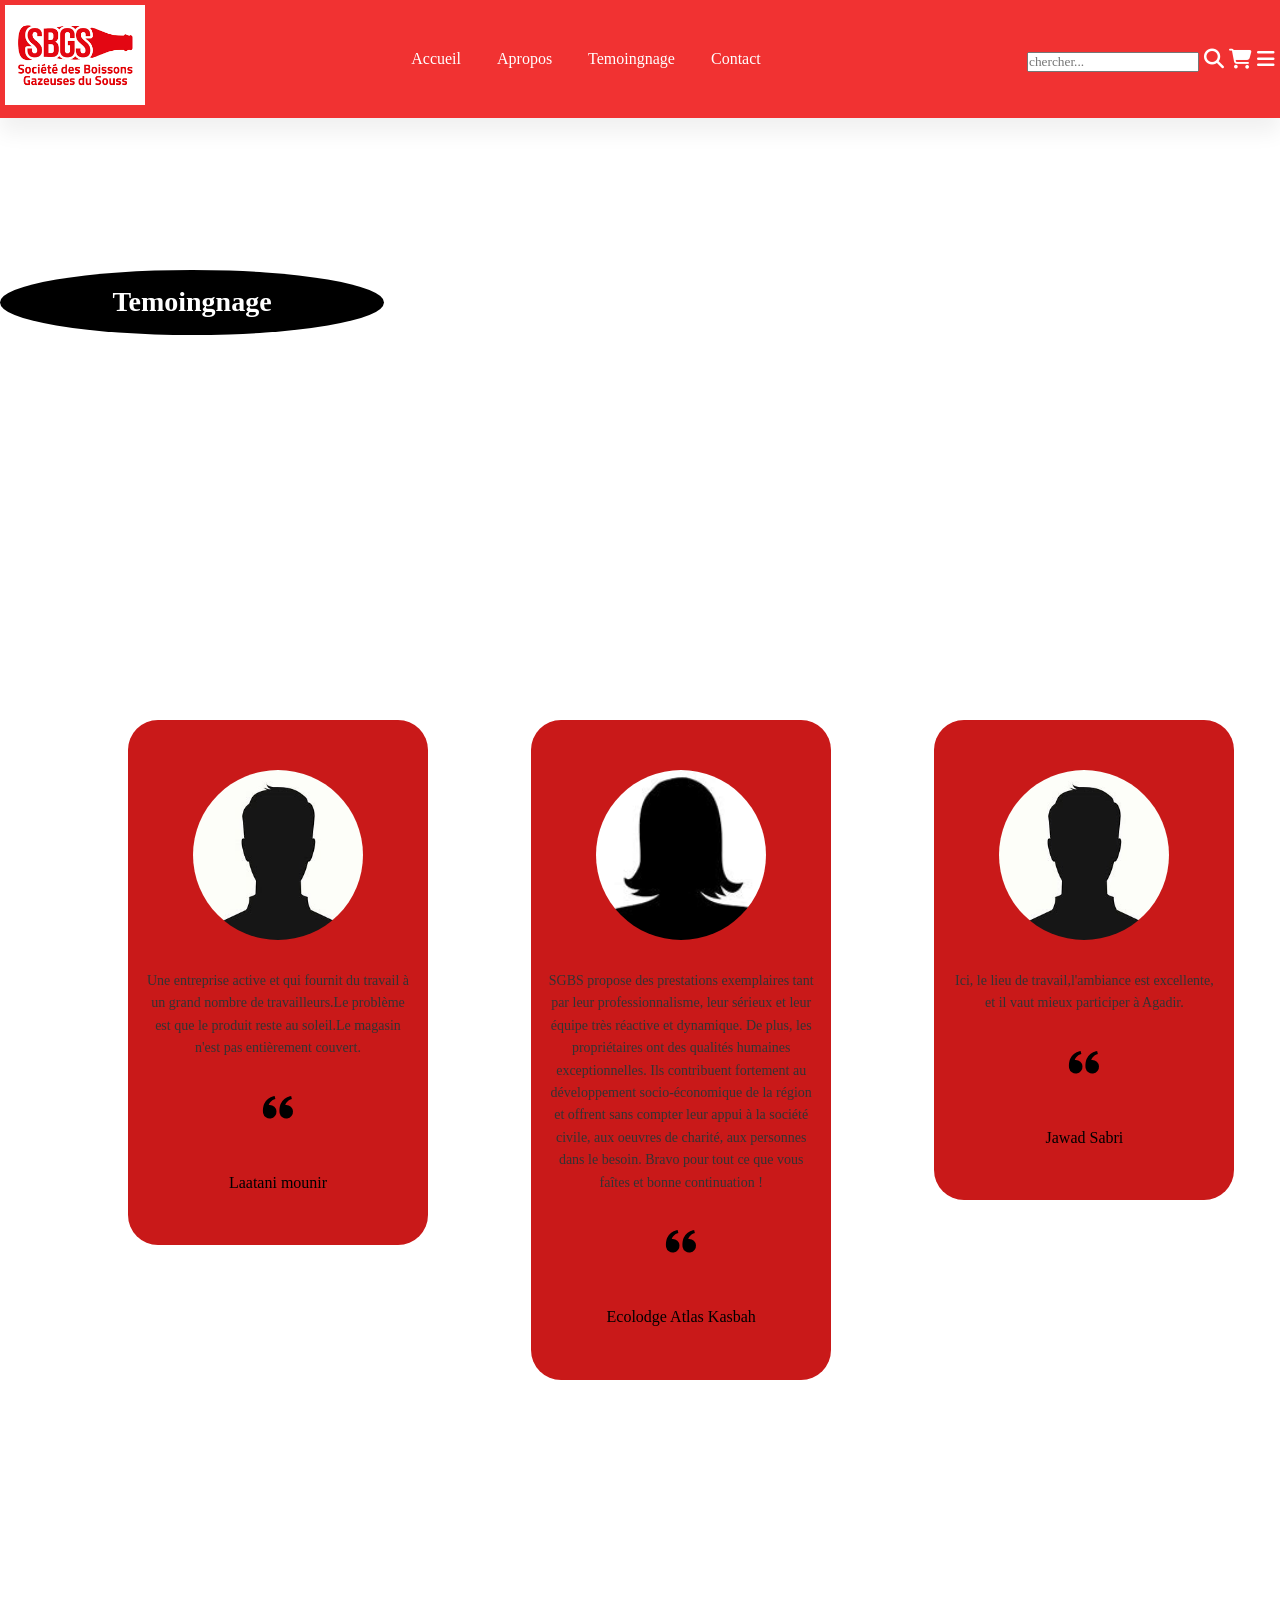
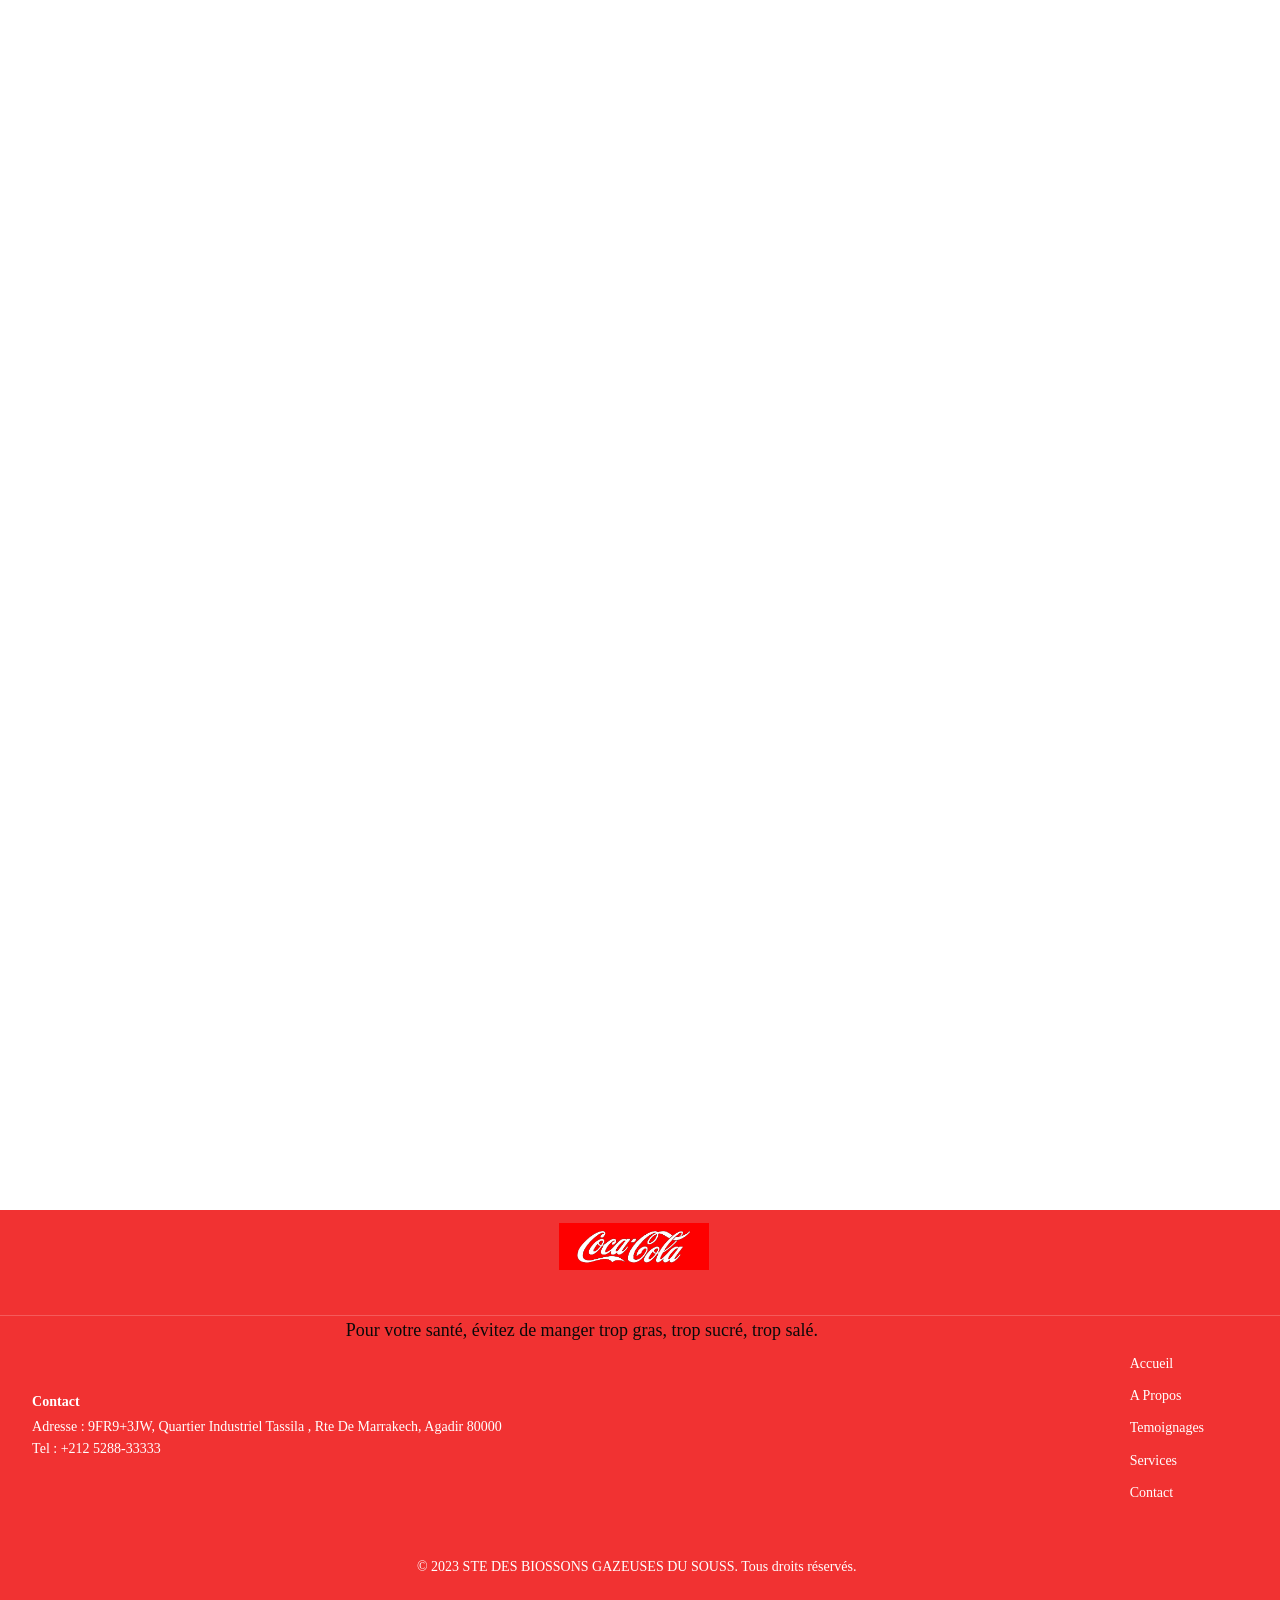
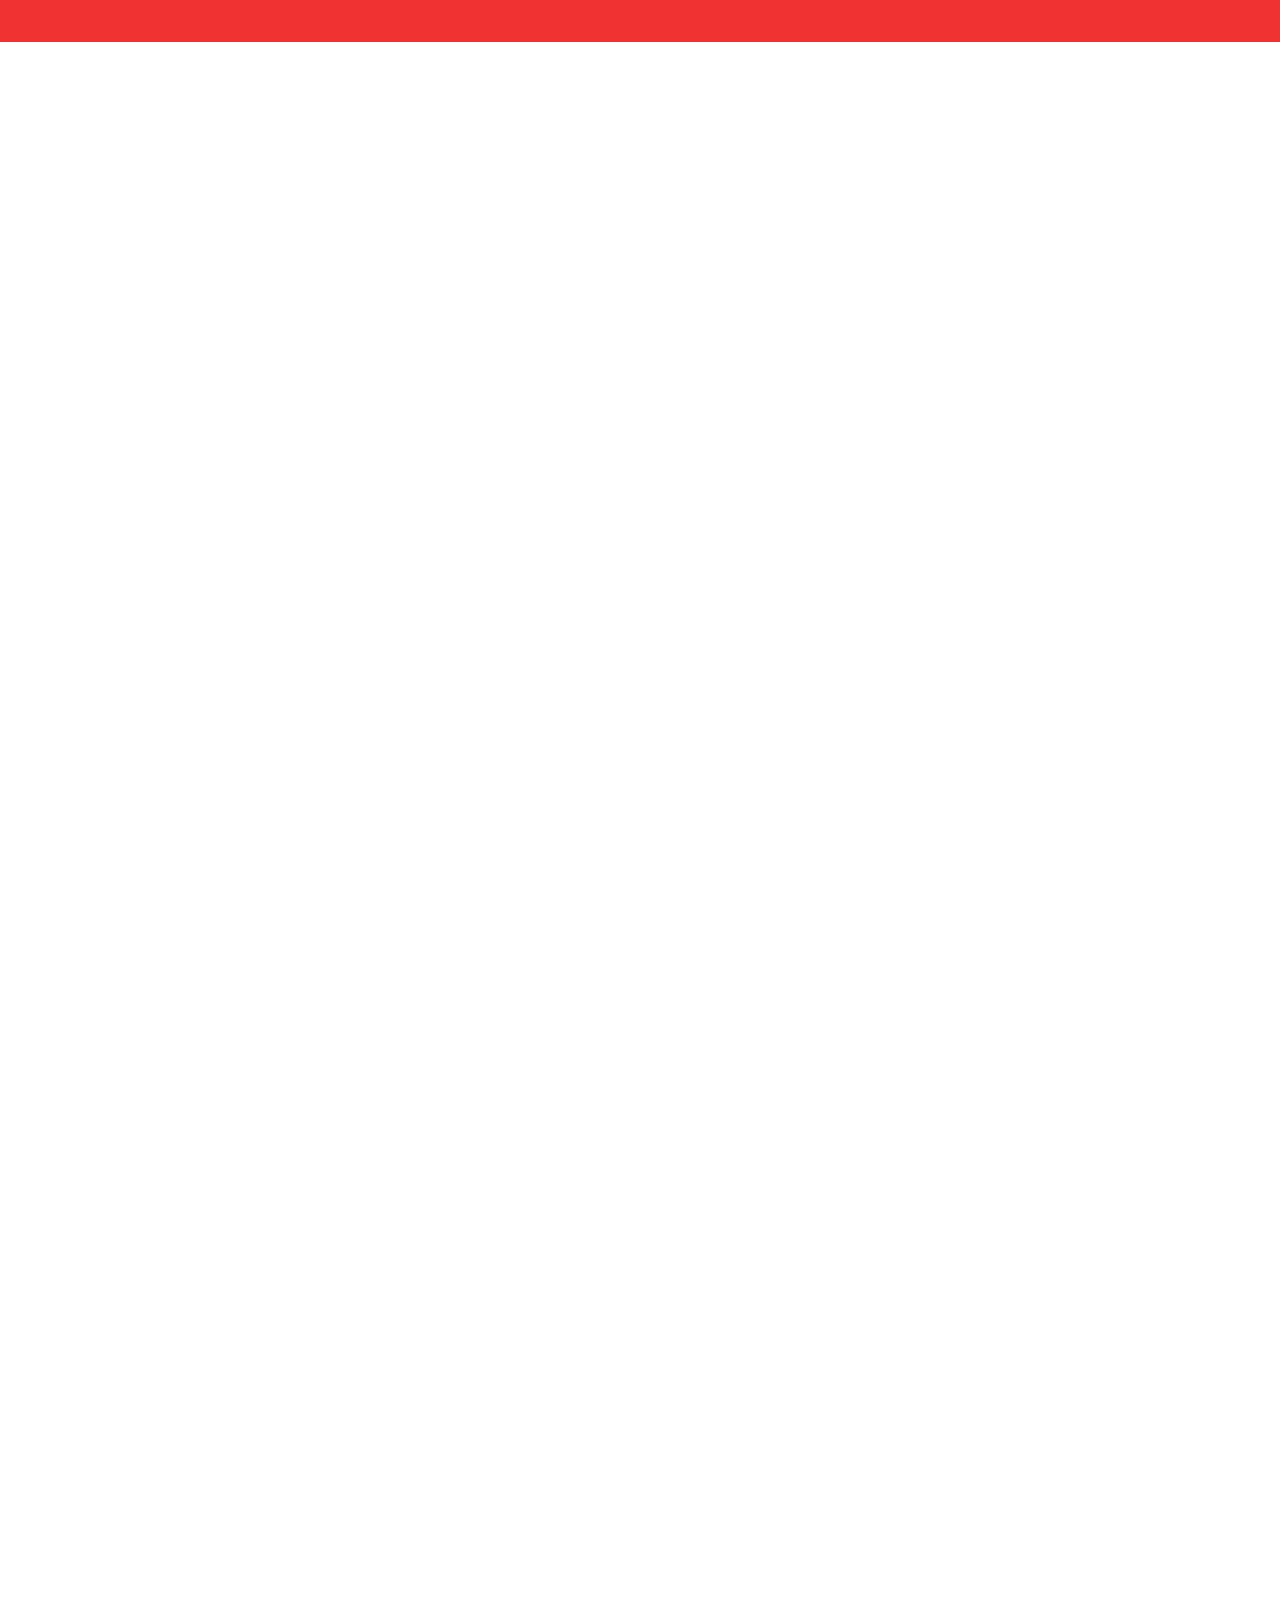
<file: temoingnage.html>
<!DOCTYPE html>
<html lang="en">
<head>
    <meta charset="UTF-8">
    <meta name="viewport" content="width=device-width, initial-scale=1.0">
    <title>Document</title>
    <link rel="stylesheet" href="css.css">
    <link rel="stylesheet" href="https://cdnjs.cloudflare.com/ajax/libs/font-awesome/6.4.0/css/all.min.css">
    <STyle>
    body {
height: 100%;
    padding:-1000px; /* Ajustez cette valeur pour définir l'espacement souhaité autour du contenu */
}  #header {
        position: sticky;
        top: 0; /* Ancrer en haut de la page */
        z-index: 100; /* Assurer que l'en-tête est au-dessus du contenu */
        background-color: white; /* Ajoutez la couleur de fond que vous préférez */
    }
            #cart-btn{
            text-decoration: none;
            color: white;
        }
        .encadre-titre {
            position: relative;
            left:-100%;
            background-color: black;
            color: white;
            font-size: 28px;
            padding: 10px 20px;
            border-radius: 110%;
            margin-bottom: 20px;
        }

        #foot{
        position: absolute;
        width: 24%;
        left:20%;
        bottom: -650%;
        height: 60%;
        right: 0%;
        top: 250%;
    
    }

  section{
    background-color: none;
  }
        </STyle>
</head>
<body >
    <header class="header"  style="background-color: rgb(241, 50, 50); z-index: 999;position:fixed;width: 100%;">
        <a href="#" class="logo">
            <img src="image/img.png" alt=""style="height: 100px; width: 140px;" >
        </a>
        <nav class="navbar">
            <a href="index.html">Accueil</a>
            <a href="propos.html">Apropos</a>
            <a href="temoingnage.html">Temoingnage</a>
            <a href="contact.html">Contact</a>
        </nav>
       
       
        <div class="icons">
            <input type="search" id="search-box" placeholder="chercher...">
            <label for="search-box" class="fas fa-search"></label>
            <a href="ajouter_panier.php"><div class="fas fa-shopping-cart" id="cart-btn"></div></a>
            <div class="fas fa-bars" id="menu-btn"></div>
            
                </div>
            </div>
        </div>
        <!-- <a href="#" class="btn">checkoot now</a> -->
    </header>
    <div id="tem" >
        <h1 id="temoingnage" class="encadre-titre" style="position: absolute; top: 30%; left: 15%;">Temoingnage</h1>
       <section class="containerr">
        <div class="testimonial">
            <div class="testi-centent">
                <div class="slide">
                    <img src="image/man.jpg" class="image">
                    <p>Une entreprise active et qui fournit du travail à un grand nombre de travailleurs.Le problème est que le produit reste au soleil.Le magasin n'est pas entièrement couvert.</p>
                    <i class="bx bxs-quote-alt-left quote-icon" ><img src="image/''.png" ></i>
                    <div class="details">
                        
                        <span class="name">Laatani mounir</span>
                        <span class="job"></span>
                    </div>
        </div>
       </section>
       <section class="containerr">
        <div class="testimonials">
            <div class="testi-centent">
                <div class="slide">
                    <img src="image/girl.jpg" class="image">
                    <p>SGBS propose des prestations exemplaires tant par leur professionnalisme, leur sérieux et leur équipe très réactive et dynamique.
                        De plus, les propriétaires ont des qualités humaines exceptionnelles. Ils contribuent fortement au développement socio-économique de la région et offrent sans compter leur appui à la société civile, aux oeuvres de charité, aux personnes dans le besoin.
                        Bravo pour tout ce que vous faîtes et bonne continuation !</p>
                    <i class="bx bxs-quote-alt-left quote-icon" ><img src="image/''.png" ></i>
                    <div class="details">
                        
                        <span class="name">Ecolodge Atlas Kasbah</span>
                      
                    </div>
                </div>
            </div>
        </div>
       </section>
       <section class="containerr">
        <div class="testimonialss">
            <div class="testi-centent">
                <div class="slide">
                    <img src="image/man.jpg" class="image">
                    <p>Ici, le lieu de travail,l'ambiance est excellente, et il vaut mieux participer à Agadir.</p>
                    <i class="bx bxs-quote-alt-left quote-icon" ><img src="image/''.png" ></i>
                    <div class="details">
                        
                        <span class="name">Jawad Sabri</span>
                        <span class="job"></span>
                    </div>
                </div>
            </div>
        </div>
       </section>
    </div>
    <div id="foot">
    <footer class="site-footer" style="position: absolute; top: 400%;">
        <div class="footer-top">
            <div class="footer-logo">
                <img src="logf.png" alt="Logo" width="150">
            </div>
            <div class="footer-menu">
                <ul>
                    <li><a href="index.html">Accueil</a></li>
                    <li><a href="propos.html">A Propos</a></li>
                    <li><a href="temoingnage.html">Temoignages</a></li>
                    <li><a href="servise.html">Services</a></li>
                    <li><a href="contact.html">Contact</a></li>
                </ul>
            </div>
        </div>
        <div class="contact" style="position: relative; left: 6%;top: 30%;">
           <h4>Contact</h4> 
           <br>
           <br>
           <UL>
    
            <li style="text-decoration: none;"><br><A href="#">Adresse : 9FR9+3JW, Quartier Industriel Tassila ,
                Rte De Marrakech, Agadir
                80000</A></li>
            <li ><a href="#">Tel : +212 5288-33333</a></li>
           </UL>
    
    
    
        </div>
        <div class="footer-bottom">
            <div class="social-icons">
                <a href="https://web.facebook.com/sbgs.ma"><i class="fab fa-facebook-f"></i></a>
                
            </div>
            <p>&copy; 2023 STE DES BIOSSONS GAZEUSES DU SOUSS. Tous droits réservés.</p>
        </div>
        <div class="health-message">
            Pour votre santé, évitez de manger trop gras, trop sucré, trop salé.
        </div>
    </footer>
    </div>
</body>
</html>
</file>
<file: t.css>
section{
    position: absolute;
    display:flex;
    justify-content: center;
    align-items: center;
    min-height: 100vh;
    background: rgb(173, 34, 34);
    top:610%;
    padding: 5%;
}
section::before{
    content: '';
    position:absolute;

    left:0;
    width: 50%;
    height: 100%;
    background:black ;
}
.container{
    position: relative;
    min-width: 1100px;
    min-height: 550px;
    display:flex;
    z-index:1000;  

}
.container .contactInfo{
    position: absolute;
     top:10%; 
    width: 350px;
    height: calc(100% - 80px);
    background: rgb(173, 34, 34);
    z-index: 1;
    padding: 40px;
    display: flex;
    justify-content: center;
    flex-direction: column;
    justify-content: space-between;
    box-shadow: 0 20px 25px rgba(0, 0,0, 0.15);
}
.container .contactForm{
    position: absolute;
    padding: 70px 50px;
    padding-left: 250px;
    /* padding-right: 100%; */
    margin-left: 150px; 
width:calc(100% - 150px);
    height: 100%; 
    background: #fff;
    box-shadow: 0 50px 50px rgba(0,0,0.15);
    /* top: 400%; */
}
.container .contactForm h2{
    color:rgb(173, 34, 34);
    font-size:24px;
    font-weight:500;
}

.container .contactInfo h2{
    color: #fff;
    font-size: 24px;
    font-weight: 500;
    pointer-events: none;
    font-size: 18px;
    font-weight: 300;
    transition: 0.3s;
}

.container .contactInfo ul.info{
    position: relative;
    margin: 20px 0;
}
.container .contactInfo ul.info li{
    position: relative;
    list-style: none;
    display: flex;
    margin: 20px 0;
    cursor: pointer;
    align-items: flex-start;
}
.container .contactInfo ul.info li span:nth-child(1){
    width: 30px;
    min-width: 30px;
}
.container .contactInfo ul.info li span:nth-child(1) img{
max-width: 100%;
filter:invert(1);
}
.container .contactInfo ul.info li span:nth-child(2){
    color:#fff;
    margin-left: 10px;
    font-weight: 300;
}
.container .contactInfo ul.sci{
    position: relative;
    display: flex;
}
.container .contactInfo ul.sci li{
    list-style: none;
    margin-left:15px ;
}
.container .contactInfo ul.sci li a img{
    filter: invert(1);
}
body{

    background-repeat: no-repeat;
    font-family: Arial, sans-serif;
    line-height: 1.6;
    margin: 0;
    padding: 0;
    /* background-color: #f0f0f0; */
    background-size: 100%; 

    background-attachment:inherit;
    /* background-color: white; */
    /* filter:brightness(70%);  */

}
*{
    
        padding: 0;
        margin: 0;
        box-sizing: border-box ;
        font-family: verdana;
    

}
header{
    color:#0a0a0a;
    /* background-color: black; */
    text-align: center;
    display:flex;
    align-items: center; 
   justify-content: space-between;
    padding: 5px ;
    background-color: rgb(255, 255, 255);
    box-shadow: 0 15px 20px rgba(0, 0, 0, 0.06);
    z-index: 999;
    position: sticky;
    top: 0;
    left: 0;
}


header.a.logo{
    margin-top: 50px; /* Added margin to push the logo down from the top */
    top:0px
}
nav a {
    font-size: 16px;
    font-weight: 300;
    color: white;
    transition: 0.3s ease;
    color: white;
    text-decoration: none;
    margin: 0 1rem;
    cursor: pointer;
    /* display: flex;
    align-items: center;
    justify-content: center; */
}


.icons {
font-size: 20px;
color: white;
cursor: pointer;
}
main h2{
align-items: center;
text-align: center;
padding: 2rem;
}
.commander h3{
    background-image: url("image/kk.jpg");
    background-color: rgb(235, 237, 237);
    background-repeat: no-repeat;
position: absolute;
backdrop-filter: blur(5px);
margin: 90px;
color: rgb(203, 53, 53);
border-bottom: solid red 3px;
border-radius: 10px;
width: 300px;
height: 150px;
text-align: center;
top: 45%;
left :20px;
}
.commander button a{
position: absolute;
background-color:red;
color: white;
padding: 7px;
border: none;
border-radius: 10px;
top: 85%;
text-align: center;
left: 10%; 
text-decoration: none;
}
.commander button a:hover{
background-color: rgb(181, 24, 24);
cursor: pointer;
}

.commande h3{
    background-image: url("image/h.jpg");
position: absolute;
margin: 90px;
color:rgb(203, 53, 53);
border-bottom: solid red 3px;
border-radius:10px ;
width: 300px;
height: 150px;
text-align: center;
left: 60%;
top:45%;
}
.commande button a{
position: absolute;
background-color: red;
color:white;
padding: 7px;
text-decoration:none;
border:none;
border-radius: 10px;
text-align: center;
left:67.5%;
top:85%;
}
.commande button a:hover{
background-color: rgb(181, 24, 24);
cursor: pointer;
}
#app h1{
color: white;
background-color: rgb(243, 208, 11);
text-align: center;

top: 17.5%;
position: absolute;
transform: translateX(-50%);
left: 50%;
width: 100%;
}
.historique p {
color: black;
top: 120%;
position: absolute;
left: 50%;
width: 100%;
transform: translateX(-50%);
}
.historique h3{
color: rgb(209, 23, 23);
top: 113%;
position: absolute;
left: 50%;
width: 100%;
transform: translateX(-50%);
}
.l h3{
color: rgb(209, 23, 23);
top: 150%;
position: absolute;
left: 50%;
width: 100%;
transform: translateX(-50%);
}
#tem h1{
color: white;
background-color: black;
text-align: center;
top:310% ;
position: absolute;
transform: translateX(-50%);
left: 50%;
width: 100%;
}
#ser h1{
color: white;
background-color: black;
text-align: center;
top:420% ;
position: absolute;
transform: translateX(-50%);
left: 50%;
width: 100%;
}
#con h1{
color: white;
background-color: black;
text-align: center;
top:600% ;
position: absolute;
transform: translateX(-50%);
left: 50%;
width: 100%;
}
table {
    width: 70%;
    border-collapse: collapse;
    border: 1px solid #ccc;
    top: 160%;
    position: absolute;
}

th, td {
    padding: 5px;
    border: 1px solid #ccc;
    text-align: left;
}

th {
    background-color: #f0f0f0;}
.pro h3{
        color: rgb(209, 23, 23);
top: 1020px;
position: relative;
left: 50%;
width: 100%;
transform: translateX(-50%);
    }
.pro table{
width: 30%;
    border-collapse: collapse;
    border: 1px solid #ccc;
    top: 235%;
    position: absolute;
  
}
.pro th,
.pro td {
padding: 5px;
border: 1px solid #ccc;
text-align: left;
font-size: 12px; /* Adjust this value as needed */
}

.pro th {
background-color: #f0f0f0;
}
.pr table{
    width: 30%;
    border-collapse: collapse;
    border: 1px solid #ccc;
    top: 235%;
    position: absolute;
    left: 35%;
  
}
.p table{
    width: 30%;
    border-collapse: collapse;
    border: 1px solid #ccc;
    top: 235%;
    position: absolute;
    left: 70%;
}
.containerr{
    height: 100vh;
    width: 100%;
    display: flex;
    align-items: center;
    justify-content: center;
    background-color: #e3f2e3;
}
.testimonial {
    position: absolute;
    max-width: 300px;
    width: 100%;
  padding: 50px 0;
  top:-283% ;
    left: 3%;
    background-color: rgb(201, 25, 25);
  
}
.testimonial .image{
    height: 170px;
    width: 170px;
    object-fit: cover;
    border-radius: 50%;
}
.testimonial .slide{
    display: flex;
    align-items: center;
    justify-content: center;
    flex-direction: column;
    row-gap:30px ;
}
.slide p{
    padding: 0 16px;
text-align: center;
font-size: 14px;
font-weight: 500;
color: #333;
}
.slide .quote-icon{
    font-size: 30px;
    color: #404040;
}
.slide .details{
    display: flex;
    flex-direction: column;
    align-items: center;
}
.details.name{
font-size: 14px;
font-weight: 600;
color:#333;
}
.details.job{
    font-size: 12px;
    font-weight:400;
    color:#333;
    }
   .testimonials{
    position: absolute;
    max-width: 300px;
    width: 100%;
  padding: 50px 0;
  top:-283% ;
    left: 38%;
    background-color: rgb(201, 25, 25);
   }
   .testimonials .image{
    height: 170px;
    width: 170px;
    object-fit: cover;
    border-radius: 50%;
}
.testimonials .slide{
    display: flex;
    align-items: center;
    justify-content: center;
    flex-direction: column;
    row-gap:30px ;
}
.slide p{
    padding: 0 16px;
text-align: center;
font-size: 14px;
font-weight: 500;
color: #333;
}
.slide .quote-icon{
    font-size: 30px;
    color: #404040;
}
.slide .details{
    display: flex;
    flex-direction: column;
    align-items: center;
}
.details.name{
font-size: 14px;
font-weight: 600;
color:#333;
}
.details.job{
    font-size: 12px;
    font-weight:400;
    color:#333;
    }
.testimonialss{
        position: absolute;
        max-width: 300px;
        width: 100%;
      padding: 50px 0;
      top:-283% ;
        left: 73%;
        background-color: rgb(201, 25, 25);
       }

.testimonialss .image{
        height: 170px;
        width: 170px;
        object-fit: cover;
        border-radius: 50%;
    }
.testimonialss .slide{
        display: flex;
        align-items: center;
        justify-content: center;
        flex-direction: column;
        row-gap:30px ;
    }
.slide p{
        padding: 0 16px;
    text-align: center;
    font-size: 14px;
    font-weight: 500;
    color: #333;
    }
.slide .quote-icon{
        font-size: 30px;
        color: #404040;
    }
.slide .details{
        display: flex;
        flex-direction: column;
        align-items: center;
    }
    .details.name{
    font-size: 14px;
    font-weight: 600;
    color:#333;
    }
    .details.job{
        font-size: 12px;
        font-weight:400;
        color:#333;
        }
        #h{
            text-align: center;
            left: 68.5%;
            top:50%;
            position: absolute;
        }
        #hh{
            text-align: center;
            left: 10.5%;
            top:50%;
            position: absolute;
        }
        head img{
            width: 100%;
            position: absolute;
            text-align: center;
        }
.marq{
   height: 50px;
    text-align: center;
    position: relative;
    background-color: white;
}



/* Styles pour le footer */
.site-footer {
    background-color: #f13232;
    color: white;
    padding: 40px 0;
    font-size: 14px;
    position: absolute;
    width: 464%;
    top: 500%;
    height: 80%;
    left: -110%;}
    /* right: 20%;
} */

.footer-top {
    display: flex;
    justify-content: space-between;
    align-items: center;
    margin-bottom: 20px;
}

.footer-logo img {
    max-width: 100%;
    position: absolute;
    left: 45%;
    top: 3%;
}

.footer-menu ul {
    list-style: none;
    text-decoration: none;
    padding: 0;
    margin: 0;
    position: absolute;
    left: 85%;
    top: 33%;
    size: 2cap;
}

.footer-menu li {
    margin-bottom: 10px;
}

.footer-menu a {
    color: white;
    text-decoration: none;
}

.social-icons {
    margin-top: 20px;
    position: absolute;
    top: 0%;
    left: 2%;
}

.social-icons a {
    color: white;
    margin-right: 15px;
    font-size: 20px;
}

.footer-bottom {
    display: flex;
    justify-content: space-between;
    align-items: center;
    border-top: 1px solid rgba(255, 255, 255, 0.2);
    padding-top: 20px;

}
.footer-bottom P{
    position: absolute;
    left:35%;
    top: 80%;
}
/* Ajoutez ceci à votre section <style> existante */
.health-message {
    text-align: center;
    margin-top: 20px; /* Ajustez la valeur pour définir la marge supérieure */
    color: #090909; /* Couleur du texte */
    font-size: 18px; /* Taille de la police */
    position: absolute;
    top: 20%;
    left: 30%;

}

.contact h4{
position: absolute;
text-decoration: none;
left: 2%;
top: 35%;
}
.contact ul{
    position: absolute;
    text-decoration: none;
    left: 2%;
    list-style: none;
    top: 40%;
    }
    .contact li a{
     text-decoration: none;
     color: white;
    }
</file>
<file: css.css>
section{
    position: absolute;
    display:flex;
    justify-content: center;
    align-items: center;
    min-height: 100vh;
    background: none;
    /* background: rgb(173, 34, 34); */
    top:620%;
    padding: 7%;
}
section::before{
    content: '';
    position:absolute;

    left:0;
    width: 50%;
    height: 100%;
    /* background:black ; */
}
section{
    background-color: none;
}

.container{
    position: relative;
    min-width: 1100px;
    min-height: 550px;
    display:flex;
    /* z-index:1000;   */
    

}
.container .contactInfo{
    position: absolute;
     top:10%; 
    width: 350px;
    height: calc(100% - 80px);
    background: rgb(173, 34, 34);
    z-index: 1;
    padding: 40px;
    display: flex;
    justify-content: center;
    flex-direction: column;
    justify-content: space-between;
    box-shadow: 0 20px 25px rgba(0, 0,0, 0.15);
}
.container .contactForm{
    position: absolute;
    padding: 70px 50px;
    padding-left: 250px;
    /* padding-right: 100%; */
    margin-left: 150px; 
width:calc(100% - 150px);
    height: 100%; 
    background: #fff;
    box-shadow: 0 50px 50px rgba(0,0,0.15);
    /* top: 400%; */
}
.container .contactForm h2{
    color:rgb(173, 34, 34);
    font-size:24px;
    font-weight:500;
}

.container .contactInfo h2{
    color: #fff;
    font-size: 24px;
    font-weight: 500;
    pointer-events: none;
    font-size: 18px;
    font-weight: 300;
    transition: 0.3s;
}

.container .contactInfo ul.info{
    position: relative;
    margin: 20px 0;
}
.container .contactInfo ul.info li{
    position: relative;
    list-style: none;
    display: flex;
    margin: 20px 0;
    cursor: pointer;
    align-items: flex-start;
}
.container .contactInfo ul.info li span:nth-child(1){
    width: 30px;
    min-width: 30px;
}
.container .contactInfo ul.info li span:nth-child(1) img{
max-width: 100%;
filter:invert(1);
}
.container .contactInfo ul.info li span:nth-child(2){
    color:#fff;
    margin-left: 10px;
    font-weight: 300;
}
.container .contactInfo ul.sci{
    position: relative;
    display: flex;
}
.container .contactInfo ul.sci li{
    list-style: none;
    margin-left:15px ;
}
.container .contactInfo ul.sci li a img{
    filter: invert(1);
}
body{

    background-repeat: no-repeat;
    font-family: Arial, sans-serif;
    line-height: 1.6;
    margin: 0;
    padding: 0;
    /* background-color: #f0f0f0; */
    background-size: 100%; 

    background-attachment:inherit;
    /* background-color: white; */
    /* filter:brightness(70%);  */

}
*{
    
        padding: 0;
        margin: 0;
        box-sizing: border-box ;
        font-family: verdana;
    

}

header{
    color:#0a0a0a;
    /* background-color: black; */
    text-align: center;
    display:flex;
    align-items: center; 
   justify-content: space-between;
    padding: 5px ;
    background-color: rgb(255, 255, 255);
    box-shadow: 0 15px 20px rgba(0, 0, 0, 0.06);
    z-index: 999;
    position: sticky;
    top: 0;
    left: 0;
}


header.a.logo{
    margin-top: 50px; /* Added margin to push the logo down from the top */
    top:0px
}
nav a {
    font-size: 16px;
    font-weight: 300;
    color: white;
    transition: 0.3s ease;
    color: white;
    text-decoration: none;
    margin: 0 1rem;
    cursor: pointer;
    /* display: flex;
    align-items: center;
    justify-content: center; */
}


.icons {
font-size: 20px;
color: white;
cursor: pointer;
}
main h2{
align-items: center;
text-align: center;
padding: 2rem;
}
.commander h3{
    background-image: url("image/kk.jpg");
    background-color: rgb(235, 237, 237);
    background-repeat: no-repeat;
position: absolute;
backdrop-filter: blur(5px);
margin: 90px;
color: rgb(203, 53, 53);
border-bottom: solid red 3px;
border-radius: 10px;
width: 300px;
height: 150px;
text-align: center;
top: 45%;
left :20px;
}
.commander button a{
position: absolute;
background-color:red;
color: white;
padding: 7px;
border: none;
border-radius: 10px;
top: 85%;
text-align: center;
left: 10%; 
text-decoration: none;
}
.commander button a:hover{
background-color: rgb(181, 24, 24);
cursor: pointer;
}

.commande h3{
    background-image: url("image/h.jpg");
position: absolute;
margin: 90px;
color:rgb(203, 53, 53);
border-bottom: solid red 3px;
border-radius:10px ;
width: 300px;
height: 150px;
text-align: center;
left: 60%;
top:45%;
}
.commande button a{
position: absolute;
background-color: red;
color:white;
padding: 7px;
text-decoration:none;
border:none;
border-radius: 10px;
text-align: center;
left:67.5%;
top:85%;
}
.commande button a:hover{
background-color: rgb(181, 24, 24);
cursor: pointer;
}
#app h1{
    color: white;
    background-color: rgb(243, 208, 11);
    text-align: center;
    
    top: 17.5%;
    position: absolute;
    transform: translateX(-50%);
    left: 50%;
    width: 100%;
    }
.historique p {
color: black;
top: 120%;
position: absolute;
left: 50%;
width: 100%;
transform: translateX(-50%);
}
.historique h3{
color: rgb(209, 23, 23);
top: 113%;
position: absolute;
left: 50%;
width: 100%;
transform: translateX(-50%);
}
.l h3{
color: rgb(209, 23, 23);
top: 150%;
position: absolute;
left: 50%;
width: 100%;
transform: translateX(-50%);
}
#tem h1{
color: white;
/* background-color:black; */
text-align: center;
top:20% ;
position: absolute;
transform: translateX(-50%);
left: 50%;
width: 30%;
}
#ser h1{
color: white;
background-color: black;
text-align: center;
top:420% ;
position: absolute;
transform: translateX(-50%);
left: 50%;
width: 100%;
}
#con h1{
    color: white;
    background-color:black;
    text-align: center;
    top:28% ;
    position: absolute;
    transform: translateX(-50%);
    left: 20%;
    width: 30%;
}
table {
    width: 70%;
    border-collapse: collapse;
    border: 1px solid #ccc;
    top: 160%;
    position: absolute;
}

th, td {
    padding: 5px;
    border: 1px solid #ccc;
    text-align: left;
}

th {
    background-color: #f0f0f0;}
.pro h3{
        color: rgb(209, 23, 23);
top: 1020px;
position: relative;
left: 50%;
width: 100%;
transform: translateX(-50%);
    }
.pro table{
width: 30%;
    border-collapse: collapse;
    border: 1px solid #ccc;
    top: 235%;
    position: absolute;
  
}
.pro th,
.pro td {
padding: 5px;
border: 1px solid #ccc;
text-align: left;
font-size: 12px; /* Adjust this value as needed */
}

.pro th {
background-color: #f0f0f0;
}
.pr table{
    width: 30%;
    border-collapse: collapse;
    border: 1px solid #ccc;
    top: 235%;
    position: absolute;
    left: 35%;
  
}
.p table{
    width: 30%;
    border-collapse: collapse;
    border: 1px solid #ccc;
    top: 235%;
    position: absolute;
    left: 70%;
}
.containerr{
    height: 100vh;
    width: 100%;
    display: flex;
    align-items: center;
    justify-content: center;
    /* background-color: #e3f2e3; */
}
.testimonial {
    position: absolute;
    max-width: 300px;
    width: 100%;
  padding: 50px 0;
  top:-540% ;
    left: 10%;
    border-radius: 30px;
    background-color: rgb(201, 25, 25);
  
}
.testimonial .image{
    height: 170px;
    width: 170px;
    object-fit: cover;
    border-radius: 50%;
}
.testimonial .slide{
    display: flex;
    align-items: center;
    justify-content: center;
    flex-direction: column;
    row-gap:30px ;
}
.slide p{
    padding: 0 16px;
text-align: center;
font-size: 14px;
font-weight: 500;
color: #333;
}
.slide .quote-icon{
    font-size: 30px;
    color: #404040;
}
.slide .details{
    display: flex;
    flex-direction: column;
    align-items: center;
}
.details.name{
font-size: 14px;
font-weight: 600;
color:#333;
}
.details.job{
    font-size: 12px;
    font-weight:400;
    color:#333;
    }
   .testimonials{
    position: absolute;
    max-width: 300px;
    width: 100%;
  padding: 50px 0;
  top:-540% ;
    left: 41.5%;
    background-color: rgb(201, 25, 25);
    border-radius: 30px;
   }
   .testimonials .image{
    height: 170px;
    width: 170px;
    object-fit: cover;
    border-radius: 50%;
}
.testimonials .slide{
    display: flex;
    align-items: center;
    justify-content: center;
    flex-direction: column;
    row-gap:30px ;
}

.slide p{
    padding: 0 16px;
text-align: center;
font-size: 14px;
font-weight: 500;
color: #333;
}
.slide .quote-icon{
    font-size: 30px;
    color: #404040;
}
.slide .details{
    display: flex;
    flex-direction: column;
    align-items: center;
}
.details.name{
font-size: 14px;
font-weight: 600;
color:#333;
}
.details.job{
    font-size: 12px;
    font-weight:400;
    color:#333;
    }
.testimonialss{
        position: absolute;
        max-width: 300px;
        width: 100%;
      padding: 50px 0;
      top:-540% ;
      border-radius: 30px;
        left: 73%;
        background-color: rgb(201, 25, 25);
       }

.testimonialss .image{
        height: 170px;
        width: 170px;
        object-fit: cover;
        border-radius: 50%;
    }
.testimonialss .slide{
        display: flex;
        align-items: center;
        justify-content: center;
        flex-direction: column;
        row-gap:30px ;
    }
.slide p{
        padding: 0 16px;
    text-align: center;
    font-size: 14px;
    font-weight: 500;
    color: #333;
    }
.slide .quote-icon{
        font-size: 30px;
        color: #404040;
    }
.slide .details{
        display: flex;
        flex-direction: column;
        align-items: center;
    }
    .details.name{
    font-size: 14px;
    font-weight: 600;
    color:#333;
    }
    .details.job{
        font-size: 12px;
        font-weight:400;
        color:#333;
        }
        #h{
            text-align: center;
            left: 68.5%;
            top:50%;
            position: absolute;
        }
        #hh{
            text-align: center;
            left: 10.5%;
            top:50%;
            position: absolute;
        }
        head img{
            width: 100%;
            position: absolute;
            text-align: center;
        }
.marq{
   height: 50px;
    text-align: center;
    position: relative;
    background-color: white;
}



/* Styles pour le footer */
.site-footer {
    background-color: #f13232;
    color: white;
    padding: 40px 0;
    font-size: 14px;
    position: absolute;
    width: 464%;
    top: 500%;
    height: 80%;
    left: -110%;}
    /* right: 20%;
} */

.footer-top {
    display: flex;
    justify-content: space-between;
    align-items: center;
    margin-bottom: 20px;
}

.footer-logo img {
    max-width: 100%;
    position: absolute;
    left: 45%;
    top: 3%;
}

.footer-menu ul {
    list-style: none;
    text-decoration: none;
    padding: 0;
    margin: 0;
    position: absolute;
    left: 85%;
    top: 33%;
    size: 2cap;
}

.footer-menu li {
    margin-bottom: 10px;
}

.footer-menu a {
    color: white;
    text-decoration: none;
}

.social-icons {
    margin-top: 20px;
    position: absolute;
    top: 0%;
    left: 2%;
}

.social-icons a {
    color: white;
    margin-right: 15px;
    font-size: 20px;
}

.footer-bottom {
    display: flex;
    justify-content: space-between;
    align-items: center;
    border-top: 1px solid rgba(255, 255, 255, 0.2);
    padding-top: 20px;

}
.footer-bottom P{
    position: absolute;
    left:35%;
    top: 80%;
}
/* Ajoutez ceci à votre section <style> existante */
.health-message {
    text-align: center;
    margin-top: 20px; /* Ajustez la valeur pour définir la marge supérieure */
    color: #090909; /* Couleur du texte */
    font-size: 18px; /* Taille de la police */
    position: absolute;
    top: 20%;
    left: 30%;

}

.contact h4{
position: absolute;
text-decoration: none;
left: 2%;
top: 35%;
}
.contact ul{
    position: absolute;
    text-decoration: none;
    left: 2%;
    list-style: none;
    top: 40%;
    }
    .contact li a{
     text-decoration: none;
     color: white;
    }
</file>
